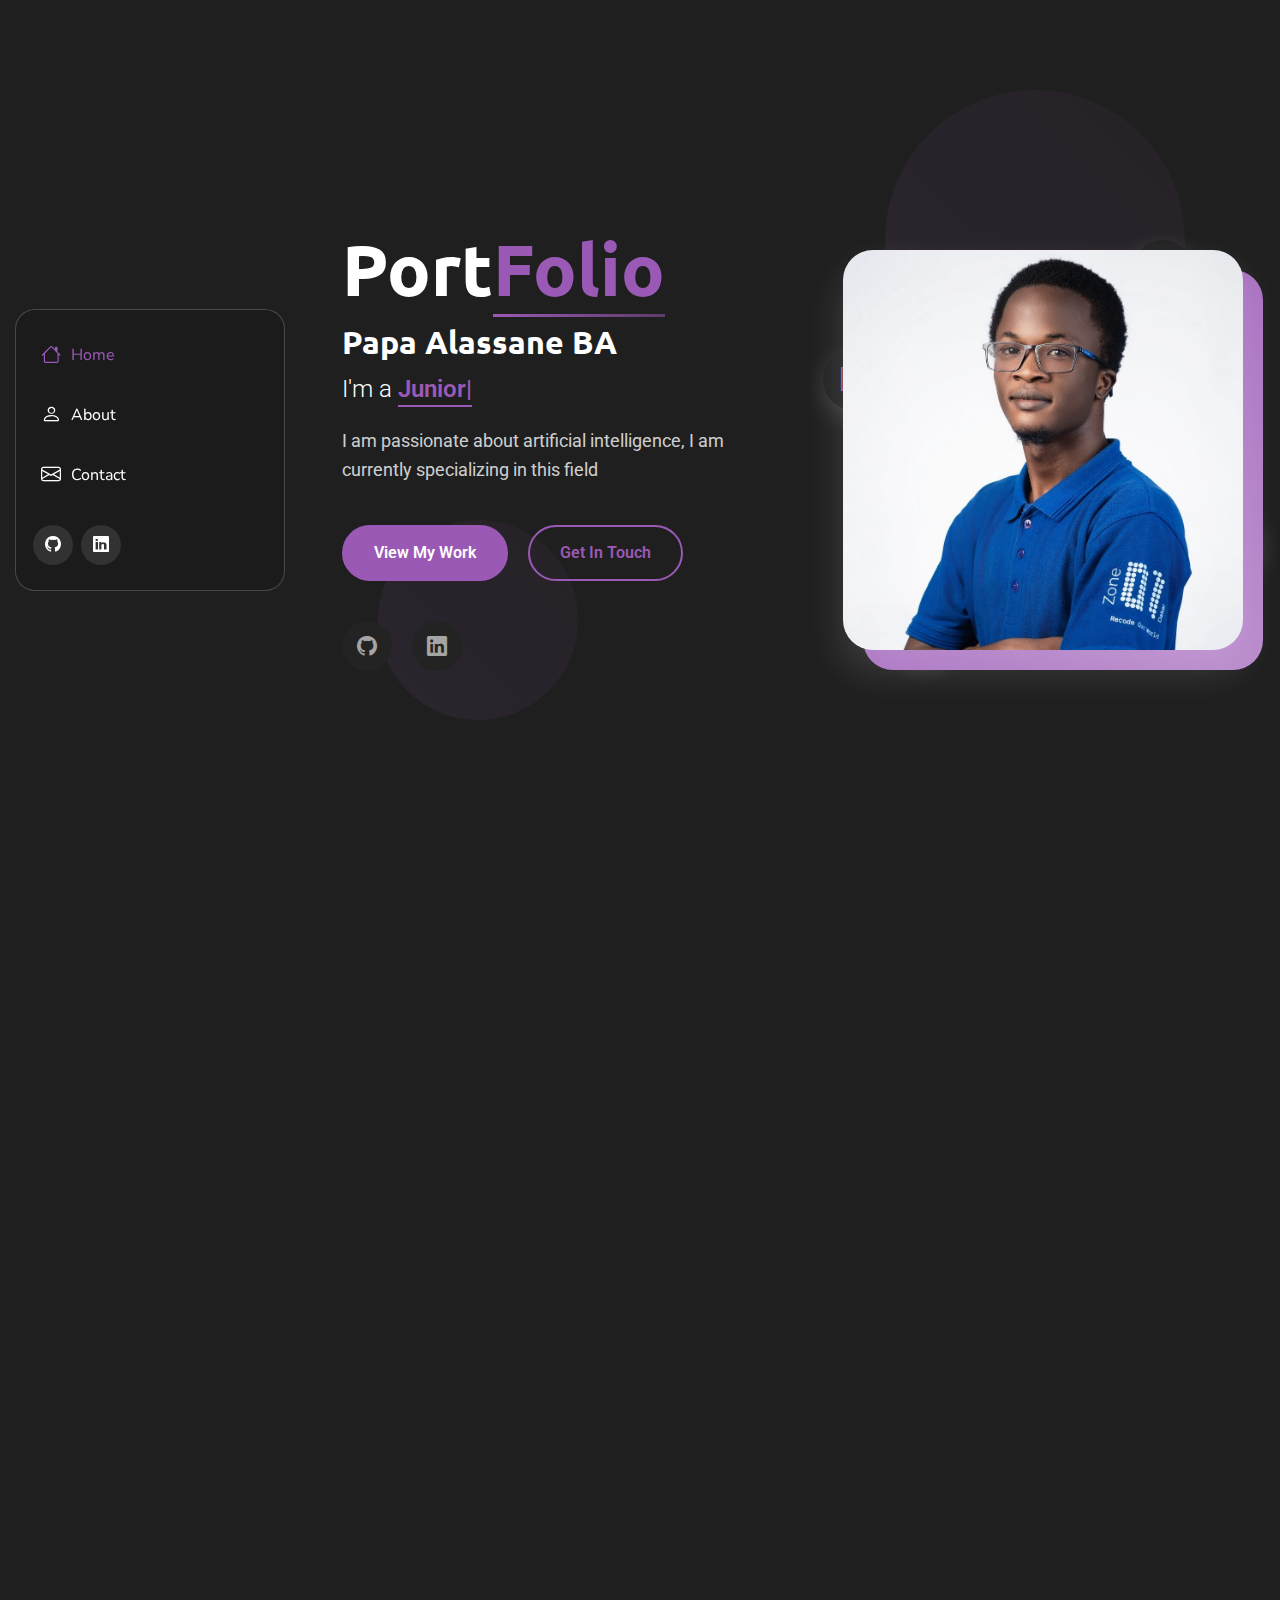
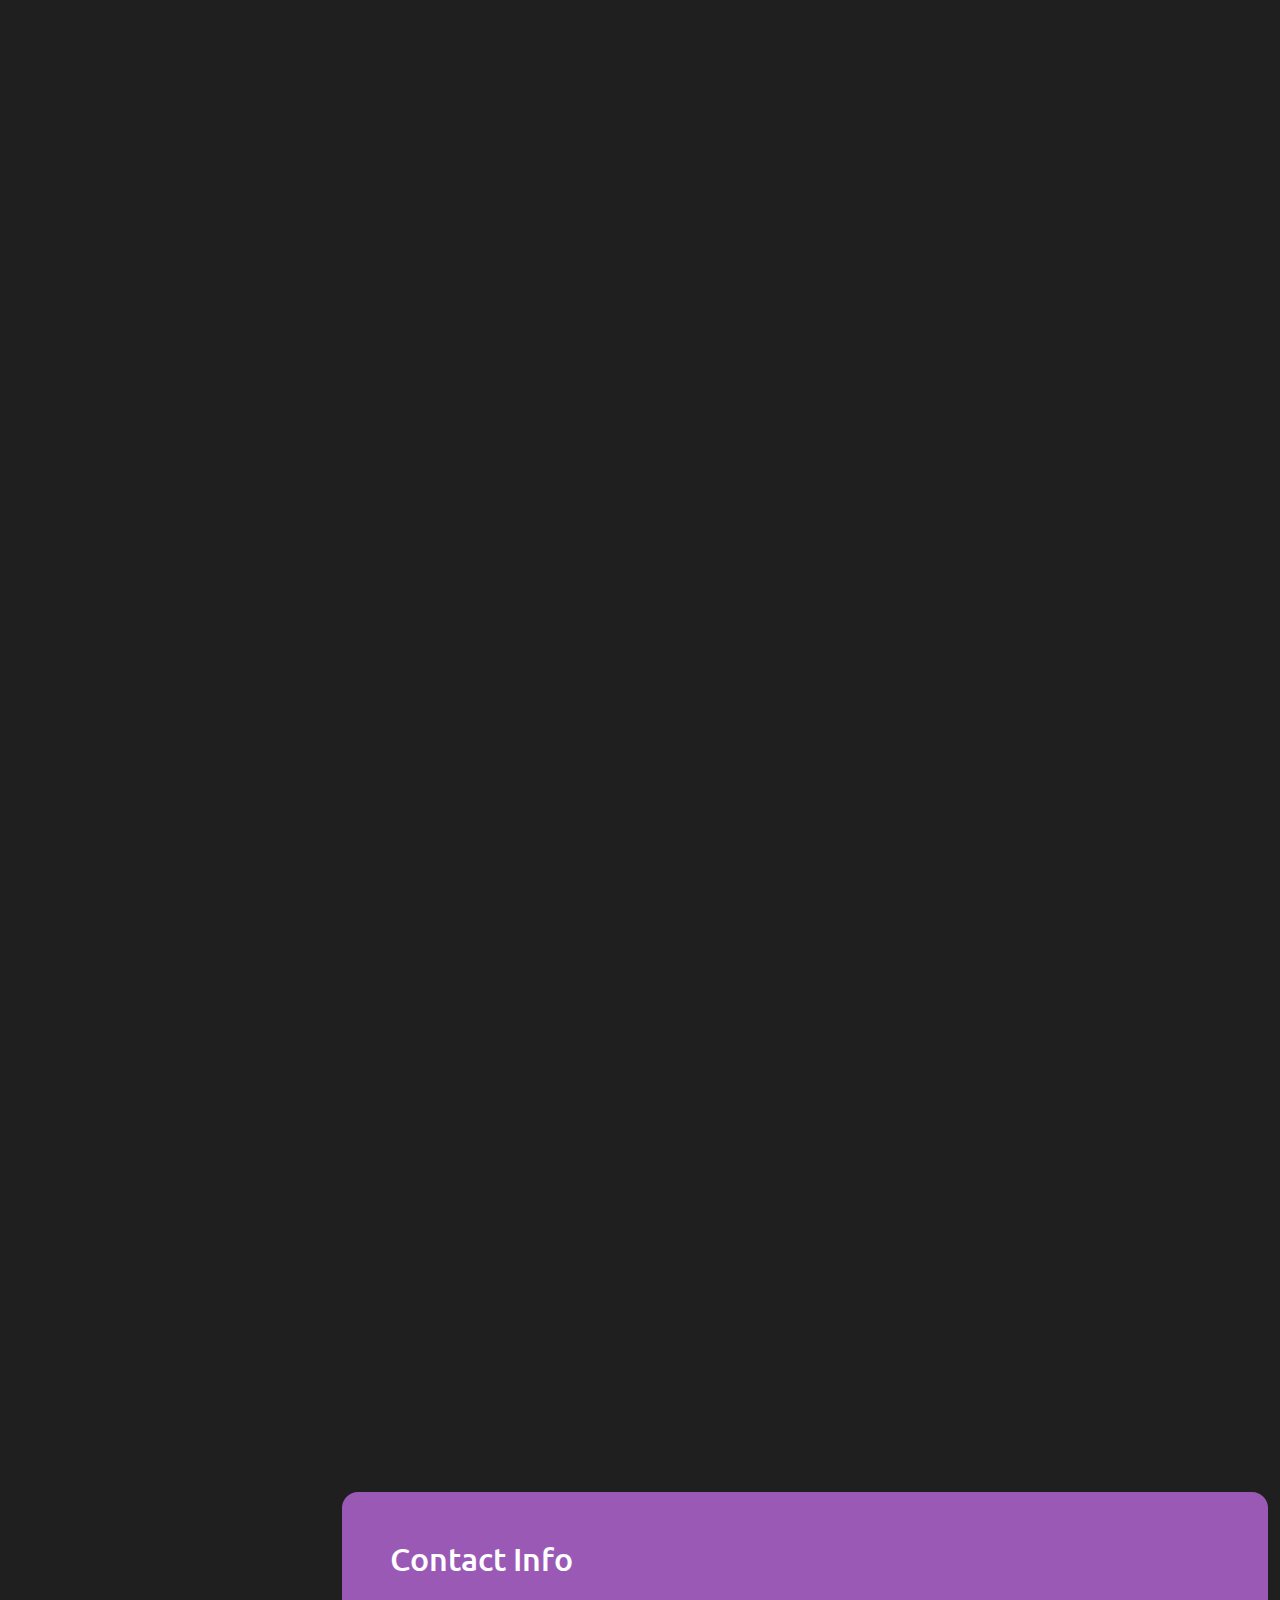
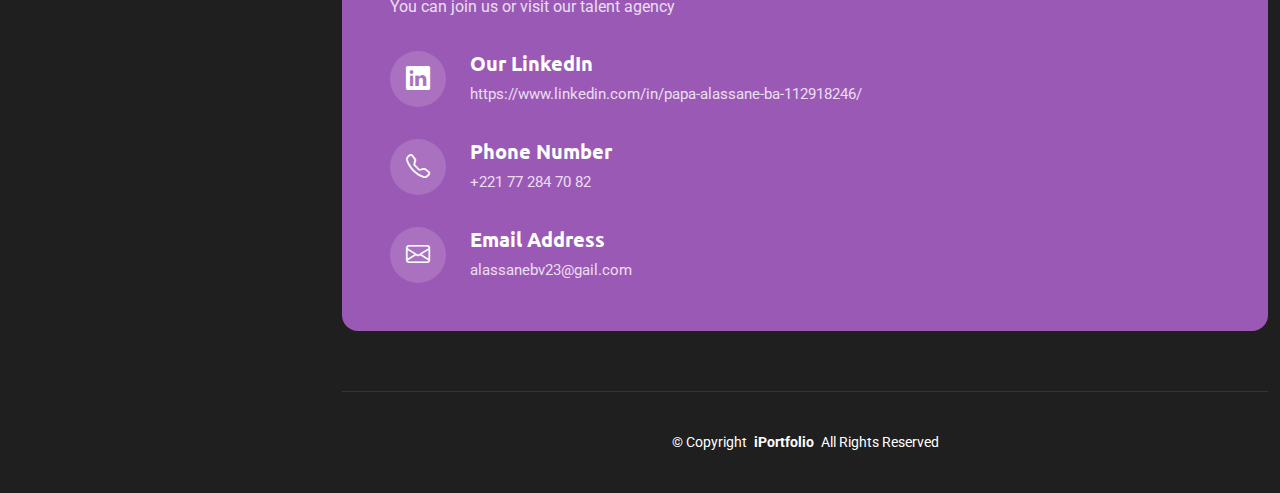
<file: templates/index.html>
<!DOCTYPE html>
<html lang="en">

<head>
  <meta charset="utf-8">
  <meta content="width=device-width, initial-scale=1.0" name="viewport">
  <title>My Portfolio</title>
  <meta name="description" content="">
  <meta name="keywords" content="">

  <!-- Favicons -->
  <link href="../static/img/favicon.png" rel="icon">
  <link href="../static/img/apple-touch-icon.png" rel="apple-touch-icon">

  <!-- Fonts -->
  <link href="https://fonts.googleapis.com" rel="preconnect">
  <link href="https://fonts.gstatic.com" rel="preconnect" crossorigin>
  <link href="https://fonts.googleapis.com/css2?family=Roboto:ital,wght@0,100;0,300;0,400;0,500;0,700;0,900;1,100;1,300;1,400;1,500;1,700;1,900&family=Ubuntu:ital,wght@0,300;0,400;0,500;0,700;1,300;1,400;1,500;1,700&family=Nunito:ital,wght@0,200;0,300;0,400;0,500;0,600;0,700;0,800;0,900;1,200;1,300;1,400;1,500;1,600;1,700;1,800;1,900&display=swap" rel="stylesheet">

  <!-- Vendor CSS Files -->
  <link href="../static/vendor/bootstrap/css/bootstrap.min.css" rel="stylesheet">
  <link href="../static/vendor/bootstrap-icons/bootstrap-icons.css" rel="stylesheet">
  <link href="../static/vendor/aos/aos.css" rel="stylesheet">
  <link href="../static/vendor/glightbox/css/glightbox.min.css" rel="stylesheet">
  <link href="../static/vendor/swiper/swiper-bundle.min.css" rel="stylesheet">

  <!-- Main CSS File -->
  <link href="../static/css/main.css" rel="stylesheet">

</head>

<body class="index-page">

  <header id="header" class="header dark-background d-flex flex-column justify-content-center">
    <i class="header-toggle d-xl-none bi bi-list"></i>

    <div class="header-container d-flex flex-column align-items-start">
      <nav id="navmenu" class="navmenu">
        <ul>
          <li><a href="#hero" class="active"><i class="bi bi-house navicon"></i>Home</a></li>
          <li><a href="#about"><i class="bi bi-person navicon"></i> About</a></li>
          <li><a href="#contact"><i class="bi bi-envelope navicon"></i> Contact</a></li>
        </ul>
      </nav>

      <div class="social-links text-center">
        <a href="https://github.com/Pba23/"><i class="bi bi-github"></i></a>
        <a href="https://www.linkedin.com/in/papa-alassane-ba-112918246/"><i class="bi bi-linkedin"></i></a>
      </div>

    </div>

  </header>

  <main class="main">

    <!-- Hero Section -->
    <section id="hero" class="hero section">

      <div class="background-elements">
        <div class="bg-circle circle-1"></div>
        <div class="bg-circle circle-2"></div>
      </div>

      <div class="hero-content">

        <div class="container">
          <div class="row align-items-center">

            <div class="col-lg-6" data-aos="fade-right" data-aos-delay="100">
              <div class="hero-text">
                <h1>Port<span class="accent-text">Folio</span></h1>
                <h2>Papa Alassane BA</h2>
                <p class="lead">I'm a <span class="typed" data-typed-items="Junior Fullstack Developer, AI student"></span></p>
                <p class="description">I am passionate about artificial intelligence, I am currently specializing in this field</p>

                <div class="hero-actions">
                  <a href="#portfolio" class="btn btn-primary">View My Work</a>
                  <a href="#contact" class="btn btn-outline">Get In Touch</a>
                </div>

                <div class="social-links">
                  <a href="https://github.com/Pba23/"><i class="bi bi-github"></i></a>
                  <a href="https://www.linkedin.com/in/papa-alassane-ba-112918246/"><i class="bi bi-linkedin"></i></a>
                </div>
              </div>
            </div>

            <div class="col-lg-6" data-aos="fade-left" data-aos-delay="200">
              <div class="hero-visual">
                <div class="profile-container">
                  <div class="profile-background"></div>
                  <img src="../static/img/profile/my-profil.jpg" alt="Papa Alassane BA" class="profile-image">
                  <div class="floating-elements">
                    <div class="floating-icon icon-1"><i class="bi bi-palette"></i></div>
                    <div class="floating-icon icon-2"><i class="bi bi-code-slash"></i></div>
                    <div class="floating-icon icon-3"><i class="bi bi-lightbulb"></i></div>
                    <div class="floating-icon icon-4"><i class="bi bi-graph-up"></i></div>
                  </div>
                </div>
              </div>
            </div>

          </div>
        </div>
      </div>

    </section><!-- /Hero Section -->

    <!-- About Section -->
    <section id="about" class="about section">

      <div class="container" data-aos="fade-up" data-aos-delay="100">

        <div class="row">
          <div class="col-lg-5" data-aos="zoom-in" data-aos-delay="200">
            <div class="profile-card">
              <div class="profile-header">
                <div class="profile-image">
                  <img src="../static/img/profile/my-profil-1-removebg-preview.png" alt="Profile Image" class="img-fluid">
                </div>
                <div class="profile-badge">
                  <i class="bi bi-check-circle-fill"></i>
                </div>
              </div>

              <div class="profile-content">
                <h3>Papa Alassane BA</h3>
                <p class="profession">Fullstack Junior Developer &amp; AI Specialist</p>

                <div class="contact-links">
                  <a href="mailto:marcus@example.com" class="contact-item">
                    <i class="bi bi-envelope"></i>
                    alassanebv23@gmail.com
                  </a>
                  <a href="tel:+15551234567" class="contact-item">
                    <i class="bi bi-telephone"></i>
                    +221 (77) 284-70-82
                  </a>
                  <a href="#" class="contact-item">
                    <i class="bi bi-geo-alt"></i>
                    Dakar, Senegal
                  </a>
                </div>
              </div>
            </div>
          </div>

          <div class="col-lg-7" data-aos="fade-left" data-aos-delay="300">
            <div class="about-content">
              <div class="section-header">
                <span class="badge-text">Get to Know Me</span>
                <h2>Passionate About Web Development And Artificial Intelligence</h2>
              </div>

              <div class="description">
                <p>I completed my training at Zone 01 Dakar, a 01 Talent program. The teaching method was based on peer-learning. During my core curriculum, I worked on multiple types of projects, focusing on Golang, Javascript, Rust, and Java. Through these projects, I also learned how to adapt to languages ​​like C and frameworks like Nuxt and Springboot.
                  </p>

                <p>I'm currently completing my AI specialization, during which I also worked on some interesting projects.</p>
              </div>

              <div class="stats-grid">
                <div class="stat-item">
                  <div class="stat-number">60+</div>
                  <div class="stat-label">Projects Completed</div>
                </div>
                <div class="stat-item">
                  <div class="stat-number">2+</div>
                  <div class="stat-label">Years Experience</div>
                </div>
                <div class="stat-item">
                  <div class="stat-number">5+</div>
                  <div class="stat-label">Differents Technologies</div>
                </div>
              </div>

              <div class="details-grid">
                <div class="detail-row">
                  <div class="detail-item">
                    <span class="detail-label">Specialization</span>
                    <span class="detail-value">Fullstack</span>
                  </div>
                  <div class="detail-item">
                    <span class="detail-label">Experience Level</span>
                    <span class="detail-value">Junior Professional</span>
                  </div>
                </div>
                <div class="detail-row">
                  <div class="detail-item">
                    <span class="detail-label">Education</span>
                    <span class="detail-value">Zone 01 Dakar</span>
                  </div>
                  <div class="detail-item">
                    <span class="detail-label">Languages</span>
                    <span class="detail-value">French, English</span>
                  </div>
                </div>
              </div>

              <!-- <div class="cta-section">
                <a href="#" class="btn btn-primary">
                  <i class="bi bi-download"></i>
                  Download Resume
                </a>
                <a href="#" class="btn btn-outline">
                  <i class="bi bi-chat-dots"></i>
                  Let's Talk
                </a>
              </div> -->
            </div>
          </div>
        </div>

      </div>

    </section><!-- /About Section -->

    

    <!-- Skills Section -->
    <section id="skills" class="skills section">

      <!-- Section Title -->
      <div class="container section-title" data-aos="fade-up">
        <h2>Skills</h2>
        <p>My main skills</p>
      </div><!-- End Section Title -->

      <div class="container" data-aos="fade-up" data-aos-delay="100">

        <div class="row">
          <div class="col-lg-6">
            <div class="skills-category" data-aos="fade-up" data-aos-delay="200">
              <h3>Front-end Development</h3>
              <div class="skills-animation">
                <div class="skill-item">
                  <div class="d-flex justify-content-between align-items-center">
                    <h4>HTML/CSS</h4>
                    <span class="skill-percentage">60%</span>
                  </div>
                  <div class="progress">
                    <div class="progress-bar" role="progressbar" aria-valuenow="60" aria-valuemin="0" aria-valuemax="100"></div>
                  </div>
                  <div class="skill-tooltip">Medium level knowledge of semantic HTML5 and modern CSS3 techniques</div>
                </div>

                <div class="skill-item">
                  <div class="d-flex justify-content-between align-items-center">
                    <h4>JavaScript</h4>
                    <span class="skill-percentage">75%</span>
                  </div>
                  <div class="progress">
                    <div class="progress-bar" role="progressbar" aria-valuenow="85" aria-valuemin="0" aria-valuemax="100"></div>
                  </div>
                  <div class="skill-tooltip">Interesting level in javascript, DOM manipulation, and nuxt framework</div>
                </div>
                <div class="skill-item">
                  <div class="d-flex justify-content-between align-items-center">
                    <h4>Springboot</h4>
                    <span class="skill-percentage">40%</span>
                  </div>
                  <div class="progress">
                    <div class="progress-bar" role="progressbar" aria-valuenow="85" aria-valuemin="0" aria-valuemax="100"></div>
                  </div>
                  <div class="skill-tooltip">Medium level in Springboot, Spring security with mongodb as database</div>
                </div>
                

               
              </div>
            </div><!-- End Frontend Skills -->
          </div>

          <div class="col-lg-6">
            <div class="skills-category" data-aos="fade-up" data-aos-delay="300">
              <h3>Back-end Development</h3>
              <div class="skills-animation">
                <div class="skill-item">
                  <div class="d-flex justify-content-between align-items-center">
                    <h4>Node.js</h4>
                    <span class="skill-percentage">75%</span>
                  </div>
                  <div class="progress">
                    <div class="progress-bar" role="progressbar" aria-valuenow="75" aria-valuemin="0" aria-valuemax="100"></div>
                  </div>
                  <div class="skill-tooltip">Server-side JavaScript development with Express and REST APIs</div>
                </div>
                <div class="skill-item">
                  <div class="d-flex justify-content-between align-items-center">
                    <h4>Golang</h4>
                    <span class="skill-percentage">75%</span>
                  </div>
                  <div class="progress">
                    <div class="progress-bar" role="progressbar" aria-valuenow="75" aria-valuemin="0" aria-valuemax="100"></div>
                  </div>
                  <div class="skill-tooltip">Server-side Golang development with only html and css in the front (at my beginnings)</div>
                </div>

                <div class="skill-item">
                  <div class="d-flex justify-content-between align-items-center">
                    <h4>Python</h4>
                    <span class="skill-percentage">70%</span>
                  </div>
                  <div class="progress">
                    <div class="progress-bar" role="progressbar" aria-valuenow="70" aria-valuemin="0" aria-valuemax="100"></div>
                  </div>
                  <div class="skill-tooltip">Python development with machine learning, deep learning and data analysis tools</div>
                </div>

                <div class="skill-item">
                  <div class="d-flex justify-content-between align-items-center">
                    <h4>Rust</h4>
                    <span class="skill-percentage">65%</span>
                  </div>
                  <div class="progress">
                    <div class="progress-bar" role="progressbar" aria-valuenow="65" aria-valuemin="0" aria-valuemax="100"></div>
                  </div>
                  <div class="skill-tooltip">Medium level in Rust, memory management and deep algorithme</div>
                </div>

                <div class="skill-item">
                  <div class="d-flex justify-content-between align-items-center">
                    <h4>Java</h4>
                    <span class="skill-percentage">75%</span>
                  </div>
                  <div class="progress">
                    <div class="progress-bar" role="progressbar" aria-valuenow="80" aria-valuemin="0" aria-valuemax="100"></div>
                  </div>
                  <div class="skill-tooltip">Experience with Java and Springboot</div>
                </div>

                <div class="skill-item">
                  <div class="d-flex justify-content-between align-items-center">
                    <h4>SQLite</h4>
                    <span class="skill-percentage">65%</span>
                  </div>
                  <div class="progress">
                    <div class="progress-bar" role="progressbar" aria-valuenow="65" aria-valuemin="0" aria-valuemax="100"></div>
                  </div>
                  <div class="skill-tooltip">Database design, optimization, and complex queries</div>
                </div>
              </div>
            </div><!-- End Backend Skills -->
          </div>
        </div>

      </div>

    </section><!-- /Skills Section -->


    <!-- Contact Section -->
    <section id="contact" class="contact section">

      <!-- Section Title -->
      <div class="container section-title" data-aos="fade-up">
        <h2>Contact</h2>
        <p>We are open for collaborating</p>
      </div><!-- End Section Title -->

      <div class="container">

        <div class="row g-4 g-lg-5">
          <div class="col-lg-15">
            <div class="info-box">
              <h3>Contact Info</h3>
              <p>You can join us or visit our talent agency</p>

              <div class="info-item">
                <div class="icon-box">
                  <a href="https://www.linkedin.com/in/papa-alassane-ba-112918246/"><i class="bi bi-linkedin"></i></a>
                  
                </div>
                <div class="content">
                  <h4>Our LinkedIn</h4>
                  
                  <a href="https://www.linkedin.com/in/papa-alassane-ba-112918246/"><p>https://www.linkedin.com/in/papa-alassane-ba-112918246/</p></a>
                </div>
              </div>

              <div class="info-item">
                <div class="icon-box">
                  <i class="bi bi-telephone"></i>
                </div>
                <div class="content">
                  <h4>Phone Number</h4>
                  <p>+221 77 284 70 82</p>
                </div>
              </div>

              <div class="info-item">
                <div class="icon-box">
                  <i class="bi bi-envelope"></i>
                </div>
                <div class="content">
                  <h4>Email Address</h4>
                  <p>alassanebv23@gail.com</p>
                </div>
              </div>
            </div>
          </div>

        </div>

      </div>

    </section><!-- /Contact Section -->

  </main>

  <footer id="footer" class="footer position-relative">

    <div class="container">
      <div class="copyright text-center ">
        <p>© <span>Copyright</span> <strong class="px-1 sitename">iPortfolio</strong> <span>All Rights Reserved</span></p>
      </div>

    </div>

  </footer>

  <!-- Scroll Top -->
  <a href="#" id="scroll-top" class="scroll-top d-flex align-items-center justify-content-center"><i class="bi bi-arrow-up-short"></i></a>

  <!-- Preloader -->
  <div id="preloader"></div>

  <!-- Vendor JS Files -->
  <script src="../static/vendor/bootstrap/js/bootstrap.bundle.min.js"></script>
  <script src="../static/vendor/php-email-form/validate.js"></script>
  <script src="../static/vendor/aos/aos.js"></script>
  <script src="../static/vendor/typed.js/typed.umd.js"></script>
  <script src="../static/vendor/purecounter/purecounter_vanilla.js"></script>
  <script src="../static/vendor/waypoints/noframework.waypoints.js"></script>
  <script src="../static/vendor/isotope-layout/isotope.pkgd.min.js"></script>
  <script src="../static/vendor/imagesloaded/imagesloaded.pkgd.min.js"></script>
  <script src="../static/vendor/glightbox/js/glightbox.min.js"></script>
  <script src="../static/vendor/swiper/swiper-bundle.min.js"></script>

  <!-- Main JS File -->
  <script src="../static/js/main.js"></script>

</body>

</html>
</file>
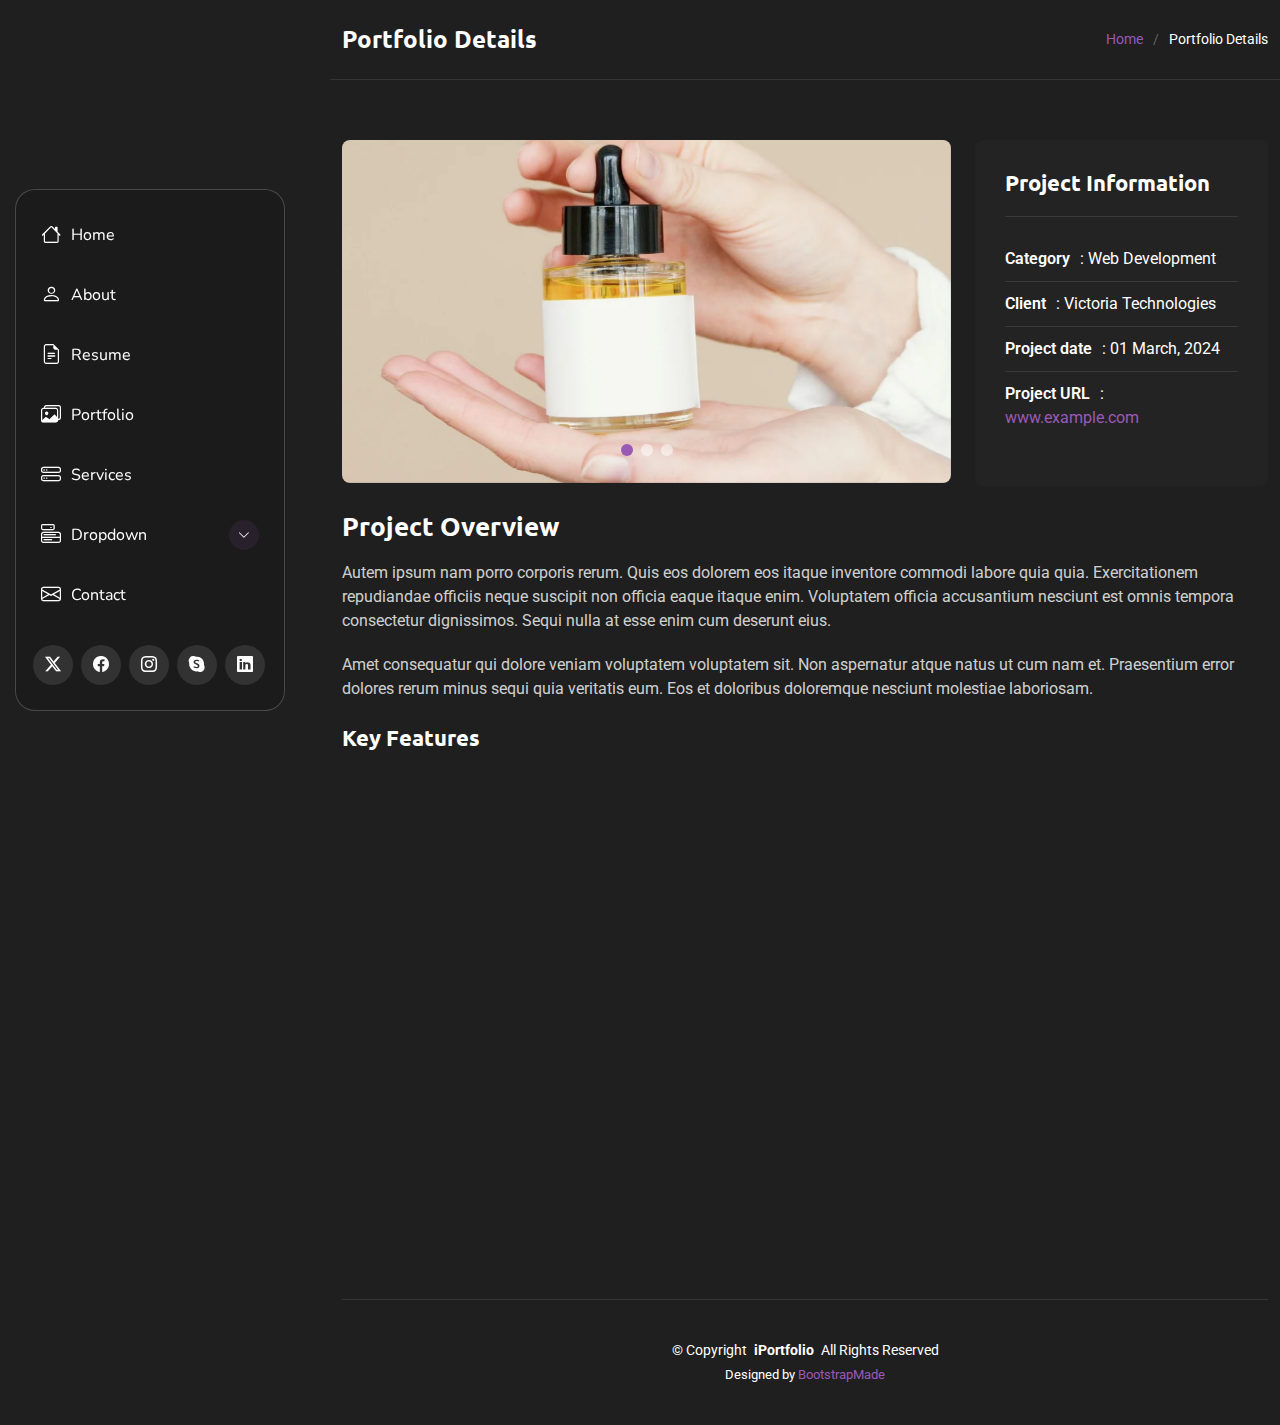
<file: templates/portfolio-details.html>
<!DOCTYPE html>
<html lang="en">

<head>
  <meta charset="utf-8">
  <meta content="width=device-width, initial-scale=1.0" name="viewport">
  <title>Portfolio Details - SnapFolio Bootstrap Template</title>
  <meta name="description" content="">
  <meta name="keywords" content="">

  <!-- Favicons -->
  <link href="../static/img/favicon.png" rel="icon">
  <link href="../static/img/apple-touch-icon.png" rel="apple-touch-icon">

  <!-- Fonts -->
  <link href="https://fonts.googleapis.com" rel="preconnect">
  <link href="https://fonts.gstatic.com" rel="preconnect" crossorigin>
  <link href="https://fonts.googleapis.com/css2?family=Roboto:ital,wght@0,100;0,300;0,400;0,500;0,700;0,900;1,100;1,300;1,400;1,500;1,700;1,900&family=Ubuntu:ital,wght@0,300;0,400;0,500;0,700;1,300;1,400;1,500;1,700&family=Nunito:ital,wght@0,200;0,300;0,400;0,500;0,600;0,700;0,800;0,900;1,200;1,300;1,400;1,500;1,600;1,700;1,800;1,900&display=swap" rel="stylesheet">

  <!-- Vendor CSS Files -->
  <link href="../static/vendor/bootstrap/css/bootstrap.min.css" rel="stylesheet">
  <link href="../static/vendor/bootstrap-icons/bootstrap-icons.css" rel="stylesheet">
  <link href="../static/vendor/aos/aos.css" rel="stylesheet">
  <link href="../static/vendor/glightbox/css/glightbox.min.css" rel="stylesheet">
  <link href="../static/vendor/swiper/swiper-bundle.min.css" rel="stylesheet">

  <!-- Main CSS File -->
  <link href="../static/css/main.css" rel="stylesheet">

  <!-- =======================================================
  * Template Name: SnapFolio
  * Template URL: https://bootstrapmade.com/snapfolio-bootstrap-portfolio-template/
  * Updated: Jun 13 2025 with Bootstrap v5.3.6
  * Author: BootstrapMade.com
  * License: https://bootstrapmade.com/license/
  ======================================================== -->
</head>

<body class="portfolio-details-page">

  <header id="header" class="header dark-background d-flex flex-column justify-content-center">
    <i class="header-toggle d-xl-none bi bi-list"></i>

    <div class="header-container d-flex flex-column align-items-start">
      <nav id="navmenu" class="navmenu">
        <ul>
          <li><a href="#hero"><i class="bi bi-house navicon"></i>Home</a></li>
          <li><a href="#about"><i class="bi bi-person navicon"></i> About</a></li>
          <li><a href="#resume"><i class="bi bi-file-earmark-text navicon"></i> Resume</a></li>
          <li><a href="#portfolio"><i class="bi bi-images navicon"></i> Portfolio</a></li>
          <li><a href="#services"><i class="bi bi-hdd-stack navicon"></i> Services</a></li>
          <li class="dropdown"><a href="#"><i class="bi bi-menu-button navicon"></i> <span>Dropdown</span> <i class="bi bi-chevron-down toggle-dropdown"></i></a>
            <ul>
              <li><a href="#">Dropdown 1</a></li>
              <li class="dropdown"><a href="#"><span>Deep Dropdown</span> <i class="bi bi-chevron-down toggle-dropdown"></i></a>
                <ul>
                  <li><a href="#">Deep Dropdown 1</a></li>
                  <li><a href="#">Deep Dropdown 2</a></li>
                  <li><a href="#">Deep Dropdown 3</a></li>
                  <li><a href="#">Deep Dropdown 4</a></li>
                  <li><a href="#">Deep Dropdown 5</a></li>
                </ul>
              </li>
              <li><a href="#">Dropdown 2</a></li>
              <li><a href="#">Dropdown 3</a></li>
              <li><a href="#">Dropdown 4</a></li>
            </ul>
          </li>
          <li><a href="#contact"><i class="bi bi-envelope navicon"></i> Contact</a></li>
        </ul>
      </nav>

      <div class="social-links text-center">
        <a href="#" class="twitter"><i class="bi bi-twitter-x"></i></a>
        <a href="#" class="facebook"><i class="bi bi-facebook"></i></a>
        <a href="#" class="instagram"><i class="bi bi-instagram"></i></a>
        <a href="#" class="google-plus"><i class="bi bi-skype"></i></a>
        <a href="#" class="linkedin"><i class="bi bi-linkedin"></i></a>
      </div>

    </div>

  </header>

  <main class="main">

    <!-- Page Title -->
    <div class="page-title dark-background">
      <div class="container d-lg-flex justify-content-between align-items-center">
        <h1 class="mb-2 mb-lg-0">Portfolio Details</h1>
        <nav class="breadcrumbs">
          <ol>
            <li><a href="index.html">Home</a></li>
            <li class="current">Portfolio Details</li>
          </ol>
        </nav>
      </div>
    </div><!-- End Page Title -->

    <!-- Portfolio Details Section -->
    <section id="portfolio-details" class="portfolio-details section">

      <div class="container" data-aos="fade-up" data-aos-delay="100">

        <div class="row gy-4">

          <div class="col-lg-8">
            <div class="portfolio-details-slider swiper init-swiper">

              <script type="application/json" class="swiper-config">
                {
                  "loop": true,
                  "speed": 600,
                  "autoplay": {
                    "delay": 5000
                  },
                  "slidesPerView": "auto",
                  "pagination": {
                    "el": ".swiper-pagination",
                    "type": "bullets",
                    "clickable": true
                  }
                }
              </script>

              <div class="swiper-wrapper align-items-center">

                <div class="swiper-slide">
                  <img src="../static/img/portfolio/portfolio-1.webp" alt="Portfolio Image" class="img-fluid" loading="lazy">
                </div>

                <div class="swiper-slide">
                  <img src="../static/img/portfolio/portfolio-10.webp" alt="Portfolio Image" class="img-fluid" loading="lazy">
                </div>

                <div class="swiper-slide">
                  <img src="../static/img/portfolio/portfolio-7.webp" alt="Portfolio Image" class="img-fluid" loading="lazy">
                </div>

              </div>
              <div class="swiper-pagination"></div>
            </div>
          </div>

          <div class="col-lg-4">
            <div class="portfolio-info" data-aos="fade-left" data-aos-delay="200">
              <h3>Project Information</h3>
              <ul>
                <li><strong>Category</strong>: Web Development</li>
                <li><strong>Client</strong>: Victoria Technologies</li>
                <li><strong>Project date</strong>: 01 March, 2024</li>
                <li><strong>Project URL</strong>: <a href="#" target="_blank">www.example.com</a></li>
              </ul>
            </div>
          </div>

          <div class="col-lg-12">
            <div class="portfolio-description" data-aos="fade-up" data-aos-delay="300">
              <h2>Project Overview</h2>
              <p>
                Autem ipsum nam porro corporis rerum. Quis eos dolorem eos itaque inventore commodi labore quia quia. Exercitationem repudiandae officiis neque suscipit non officia eaque itaque enim. Voluptatem officia accusantium nesciunt est omnis tempora consectetur dignissimos. Sequi nulla at esse enim cum deserunt eius.
              </p>
              <p>
                Amet consequatur qui dolore veniam voluptatem voluptatem sit. Non aspernatur atque natus ut cum nam et. Praesentium error dolores rerum minus sequi quia veritatis eum. Eos et doloribus doloremque nesciunt molestiae laboriosam.
              </p>

              <div class="features mt-4">
                <h3>Key Features</h3>
                <div class="row gy-3">
                  <div class="col-md-6">
                    <div class="feature-item" data-aos="fade-up" data-aos-delay="400">
                      <i class="bi bi-check-circle-fill"></i>
                      <h4>Responsive Design</h4>
                      <p>Voluptatum deleniti atque corrupti quos dolores et quas molestias excepturi sint occaecati cupiditate non provident</p>
                    </div>
                  </div>

                  <div class="col-md-6">
                    <div class="feature-item" data-aos="fade-up" data-aos-delay="500">
                      <i class="bi bi-shield-check"></i>
                      <h4>Advanced Security</h4>
                      <p>Minim veniam, quis nostrud exercitation ullamco laboris nisi ut aliquip ex ea commodo consequat tarad limino ata</p>
                    </div>
                  </div>

                  <div class="col-md-6">
                    <div class="feature-item" data-aos="fade-up" data-aos-delay="600">
                      <i class="bi bi-graph-up"></i>
                      <h4>Performance Optimization</h4>
                      <p>Duis aute irure dolor in reprehenderit in voluptate velit esse cillum dolore eu fugiat nulla pariatur</p>
                    </div>
                  </div>

                  <div class="col-md-6">
                    <div class="feature-item" data-aos="fade-up" data-aos-delay="700">
                      <i class="bi bi-gear"></i>
                      <h4>Easy Integration</h4>
                      <p>Excepteur sint occaecat cupidatat non proident, sunt in culpa qui officia deserunt mollit anim id est laborum</p>
                    </div>
                  </div>
                </div>
              </div>
            </div>
          </div>

        </div>

      </div>

    </section><!-- /Portfolio Details Section -->

  </main>

  <footer id="footer" class="footer position-relative">

    <div class="container">
      <div class="copyright text-center ">
        <p>© <span>Copyright</span> <strong class="px-1 sitename">iPortfolio</strong> <span>All Rights Reserved</span></p>
      </div>
      <div class="credits">
        <!-- All the links in the footer should remain intact. -->
        <!-- You can delete the links only if you've purchased the pro version. -->
        <!-- Licensing information: https://bootstrapmade.com/license/ -->
        <!-- Purchase the pro version with working PHP/AJAX contact form: [buy-url] -->
        Designed by <a href="https://bootstrapmade.com/">BootstrapMade</a>
      </div>
    </div>

  </footer>

  <!-- Scroll Top -->
  <a href="#" id="scroll-top" class="scroll-top d-flex align-items-center justify-content-center"><i class="bi bi-arrow-up-short"></i></a>

  <!-- Preloader -->
  <div id="preloader"></div>

  <!-- Vendor JS Files -->
  <script src="../static/vendor/bootstrap/js/bootstrap.bundle.min.js"></script>
  <script src="../static/vendor/php-email-form/validate.js"></script>
  <script src="../static/vendor/aos/aos.js"></script>
  <script src="../static/vendor/typed.js/typed.umd.js"></script>
  <script src="../static/vendor/purecounter/purecounter_vanilla.js"></script>
  <script src="../static/vendor/waypoints/noframework.waypoints.js"></script>
  <script src="../static/vendor/isotope-layout/isotope.pkgd.min.js"></script>
  <script src="../static/vendor/imagesloaded/imagesloaded.pkgd.min.js"></script>
  <script src="../static/vendor/glightbox/js/glightbox.min.js"></script>
  <script src="../static/vendor/swiper/swiper-bundle.min.js"></script>

  <!-- Main JS File -->
  <script src="../static/js/main.js"></script>

</body>

</html>
</file>
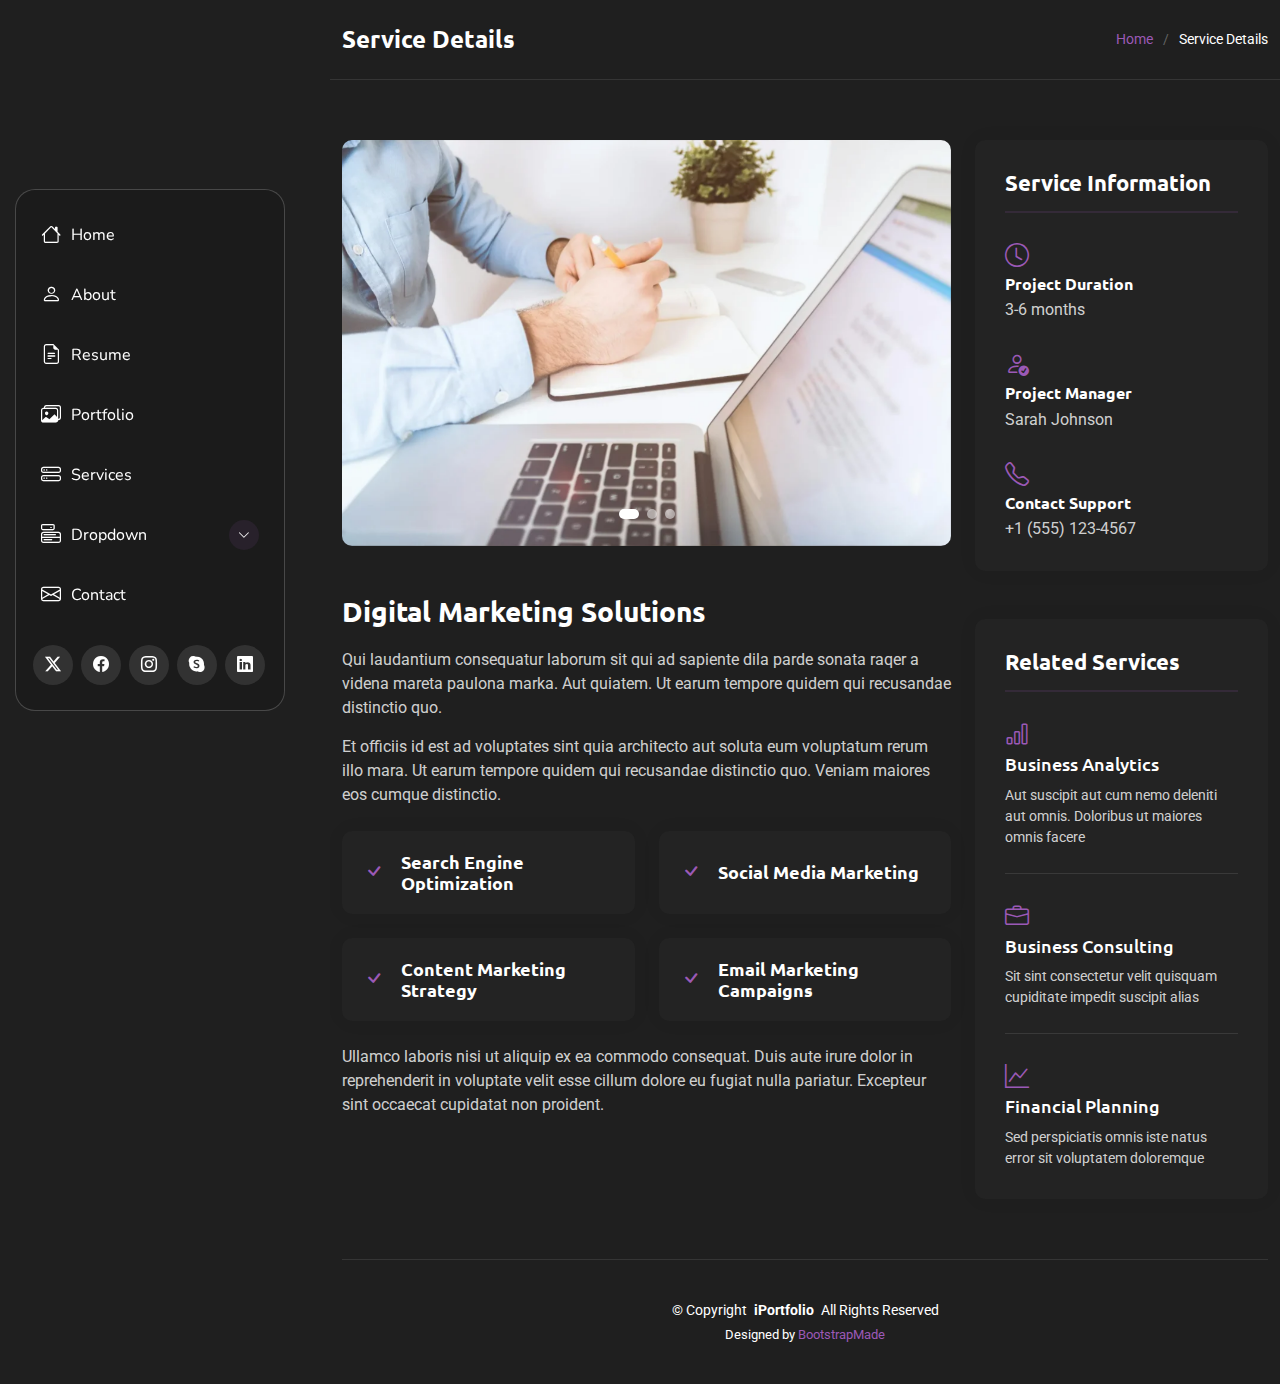
<file: templates/service-details.html>
<!DOCTYPE html>
<html lang="en">

<head>
  <meta charset="utf-8">
  <meta content="width=device-width, initial-scale=1.0" name="viewport">
  <title>Service Details - SnapFolio Bootstrap Template</title>
  <meta name="description" content="">
  <meta name="keywords" content="">

  <!-- Favicons -->
  <link href="../static/img/favicon.png" rel="icon">
  <link href="../static/img/apple-touch-icon.png" rel="apple-touch-icon">

  <!-- Fonts -->
  <link href="https://fonts.googleapis.com" rel="preconnect">
  <link href="https://fonts.gstatic.com" rel="preconnect" crossorigin>
  <link href="https://fonts.googleapis.com/css2?family=Roboto:ital,wght@0,100;0,300;0,400;0,500;0,700;0,900;1,100;1,300;1,400;1,500;1,700;1,900&family=Ubuntu:ital,wght@0,300;0,400;0,500;0,700;1,300;1,400;1,500;1,700&family=Nunito:ital,wght@0,200;0,300;0,400;0,500;0,600;0,700;0,800;0,900;1,200;1,300;1,400;1,500;1,600;1,700;1,800;1,900&display=swap" rel="stylesheet">

  <!-- Vendor CSS Files -->
  <link href="../static/vendor/bootstrap/css/bootstrap.min.css" rel="stylesheet">
  <link href="../static/vendor/bootstrap-icons/bootstrap-icons.css" rel="stylesheet">
  <link href="../static/vendor/aos/aos.css" rel="stylesheet">
  <link href="../static/vendor/glightbox/css/glightbox.min.css" rel="stylesheet">
  <link href="../static/vendor/swiper/swiper-bundle.min.css" rel="stylesheet">

  <!-- Main CSS File -->
  <link href="../static/css/main.css" rel="stylesheet">

  <!-- =======================================================
  * Template Name: SnapFolio
  * Template URL: https://bootstrapmade.com/snapfolio-bootstrap-portfolio-template/
  * Updated: Jun 13 2025 with Bootstrap v5.3.6
  * Author: BootstrapMade.com
  * License: https://bootstrapmade.com/license/
  ======================================================== -->
</head>

<body class="service-details-page">

  <header id="header" class="header dark-background d-flex flex-column justify-content-center">
    <i class="header-toggle d-xl-none bi bi-list"></i>

    <div class="header-container d-flex flex-column align-items-start">
      <nav id="navmenu" class="navmenu">
        <ul>
          <li><a href="#hero"><i class="bi bi-house navicon"></i>Home</a></li>
          <li><a href="#about"><i class="bi bi-person navicon"></i> About</a></li>
          <li><a href="#resume"><i class="bi bi-file-earmark-text navicon"></i> Resume</a></li>
          <li><a href="#portfolio"><i class="bi bi-images navicon"></i> Portfolio</a></li>
          <li><a href="#services"><i class="bi bi-hdd-stack navicon"></i> Services</a></li>
          <li class="dropdown"><a href="#"><i class="bi bi-menu-button navicon"></i> <span>Dropdown</span> <i class="bi bi-chevron-down toggle-dropdown"></i></a>
            <ul>
              <li><a href="#">Dropdown 1</a></li>
              <li class="dropdown"><a href="#"><span>Deep Dropdown</span> <i class="bi bi-chevron-down toggle-dropdown"></i></a>
                <ul>
                  <li><a href="#">Deep Dropdown 1</a></li>
                  <li><a href="#">Deep Dropdown 2</a></li>
                  <li><a href="#">Deep Dropdown 3</a></li>
                  <li><a href="#">Deep Dropdown 4</a></li>
                  <li><a href="#">Deep Dropdown 5</a></li>
                </ul>
              </li>
              <li><a href="#">Dropdown 2</a></li>
              <li><a href="#">Dropdown 3</a></li>
              <li><a href="#">Dropdown 4</a></li>
            </ul>
          </li>
          <li><a href="#contact"><i class="bi bi-envelope navicon"></i> Contact</a></li>
        </ul>
      </nav>

      <div class="social-links text-center">
        <a href="#" class="twitter"><i class="bi bi-twitter-x"></i></a>
        <a href="#" class="facebook"><i class="bi bi-facebook"></i></a>
        <a href="#" class="instagram"><i class="bi bi-instagram"></i></a>
        <a href="#" class="google-plus"><i class="bi bi-skype"></i></a>
        <a href="#" class="linkedin"><i class="bi bi-linkedin"></i></a>
      </div>

    </div>

  </header>

  <main class="main">

    <!-- Page Title -->
    <div class="page-title dark-background">
      <div class="container d-lg-flex justify-content-between align-items-center">
        <h1 class="mb-2 mb-lg-0">Service Details</h1>
        <nav class="breadcrumbs">
          <ol>
            <li><a href="index.html">Home</a></li>
            <li class="current">Service Details</li>
          </ol>
        </nav>
      </div>
    </div><!-- End Page Title -->

    <!-- Service Details Section -->
    <section id="service-details" class="service-details section">

      <div class="container" data-aos="fade-up" data-aos-delay="100">

        <div class="row gy-4">

          <div class="col-lg-8">
            <div class="service-details-slider swiper init-swiper">
              <script type="application/json" class="swiper-config">
                {
                  "loop": true,
                  "speed": 600,
                  "autoplay": {
                    "delay": 5000
                  },
                  "slidesPerView": 1,
                  "pagination": {
                    "el": ".swiper-pagination",
                    "type": "bullets",
                    "clickable": true
                  }
                }
              </script>
              <div class="swiper-wrapper align-items-center">
                <div class="swiper-slide">
                  <img src="../static/img/services/services-1.webp" alt="" class="img-fluid" loading="lazy">
                </div>
                <div class="swiper-slide">
                  <img src="../static/img/services/services-2.webp" alt="" class="img-fluid" loading="lazy">
                </div>
                <div class="swiper-slide">
                  <img src="../static/img/services/services-3.webp" alt="" class="img-fluid" loading="lazy">
                </div>
              </div>
              <div class="swiper-pagination"></div>
            </div>

            <div class="content mt-5">
              <h3>Digital Marketing Solutions</h3>
              <p>
                Qui laudantium consequatur laborum sit qui ad sapiente dila parde sonata raqer a videna mareta paulona marka. Aut quiatem. Ut earum tempore quidem qui recusandae distinctio quo.
              </p>
              <p>
                Et officiis id est ad voluptates sint quia architecto aut soluta eum voluptatum rerum illo mara. Ut earum tempore quidem qui recusandae distinctio quo. Veniam maiores eos cumque distinctio.
              </p>

              <div class="features mt-4">
                <div class="row gy-4">
                  <div class="col-md-6" data-aos="fade-up" data-aos-delay="100">
                    <div class="feature-box d-flex align-items-center">
                      <i class="bi bi-check"></i>
                      <h4>Search Engine Optimization</h4>
                    </div>
                  </div>
                  <div class="col-md-6" data-aos="fade-up" data-aos-delay="200">
                    <div class="feature-box d-flex align-items-center">
                      <i class="bi bi-check"></i>
                      <h4>Social Media Marketing</h4>
                    </div>
                  </div>
                  <div class="col-md-6" data-aos="fade-up" data-aos-delay="300">
                    <div class="feature-box d-flex align-items-center">
                      <i class="bi bi-check"></i>
                      <h4>Content Marketing Strategy</h4>
                    </div>
                  </div>
                  <div class="col-md-6" data-aos="fade-up" data-aos-delay="400">
                    <div class="feature-box d-flex align-items-center">
                      <i class="bi bi-check"></i>
                      <h4>Email Marketing Campaigns</h4>
                    </div>
                  </div>
                </div>
              </div>

              <p class="mt-4">
                Ullamco laboris nisi ut aliquip ex ea commodo consequat. Duis aute irure dolor in reprehenderit in voluptate velit esse cillum dolore eu fugiat nulla pariatur. Excepteur sint occaecat cupidatat non proident.
              </p>
            </div>
          </div>

          <div class="col-lg-4">
            <div class="service-info">
              <h4>Service Information</h4>
              <div class="info-item">
                <i class="bi bi-clock"></i>
                <h5>Project Duration</h5>
                <p>3-6 months</p>
              </div>
              <div class="info-item">
                <i class="bi bi-person-check"></i>
                <h5>Project Manager</h5>
                <p>Sarah Johnson</p>
              </div>
              <div class="info-item">
                <i class="bi bi-telephone"></i>
                <h5>Contact Support</h5>
                <p>+1 (555) 123-4567</p>
              </div>
            </div>

            <div class="related-services mt-5">
              <h4>Related Services</h4>
              <div class="service-item">
                <i class="bi bi-bar-chart"></i>
                <h5><a href="#">Business Analytics</a></h5>
                <p>Aut suscipit aut cum nemo deleniti aut omnis. Doloribus ut maiores omnis facere</p>
              </div>
              <div class="service-item">
                <i class="bi bi-briefcase"></i>
                <h5><a href="#">Business Consulting</a></h5>
                <p>Sit sint consectetur velit quisquam cupiditate impedit suscipit alias</p>
              </div>
              <div class="service-item">
                <i class="bi bi-graph-up"></i>
                <h5><a href="#">Financial Planning</a></h5>
                <p>Sed perspiciatis omnis iste natus error sit voluptatem doloremque</p>
              </div>
            </div>
          </div>

        </div>

      </div>

    </section><!-- /Service Details Section -->

  </main>

  <footer id="footer" class="footer position-relative">

    <div class="container">
      <div class="copyright text-center ">
        <p>© <span>Copyright</span> <strong class="px-1 sitename">iPortfolio</strong> <span>All Rights Reserved</span></p>
      </div>
      <div class="credits">
        <!-- All the links in the footer should remain intact. -->
        <!-- You can delete the links only if you've purchased the pro version. -->
        <!-- Licensing information: https://bootstrapmade.com/license/ -->
        <!-- Purchase the pro version with working PHP/AJAX contact form: [buy-url] -->
        Designed by <a href="https://bootstrapmade.com/">BootstrapMade</a>
      </div>
    </div>

  </footer>

  <!-- Scroll Top -->
  <a href="#" id="scroll-top" class="scroll-top d-flex align-items-center justify-content-center"><i class="bi bi-arrow-up-short"></i></a>

  <!-- Preloader -->
  <div id="preloader"></div>

  <!-- Vendor JS Files -->
  <script src="../static/vendor/bootstrap/js/bootstrap.bundle.min.js"></script>
  <script src="../static/vendor/php-email-form/validate.js"></script>
  <script src="../static/vendor/aos/aos.js"></script>
  <script src="../static/vendor/typed.js/typed.umd.js"></script>
  <script src="../static/vendor/purecounter/purecounter_vanilla.js"></script>
  <script src="../static/vendor/waypoints/noframework.waypoints.js"></script>
  <script src="../static/vendor/isotope-layout/isotope.pkgd.min.js"></script>
  <script src="../static/vendor/imagesloaded/imagesloaded.pkgd.min.js"></script>
  <script src="../static/vendor/glightbox/js/glightbox.min.js"></script>
  <script src="../static/vendor/swiper/swiper-bundle.min.js"></script>

  <!-- Main JS File -->
  <script src="../static/js/main.js"></script>

</body>

</html>
</file>
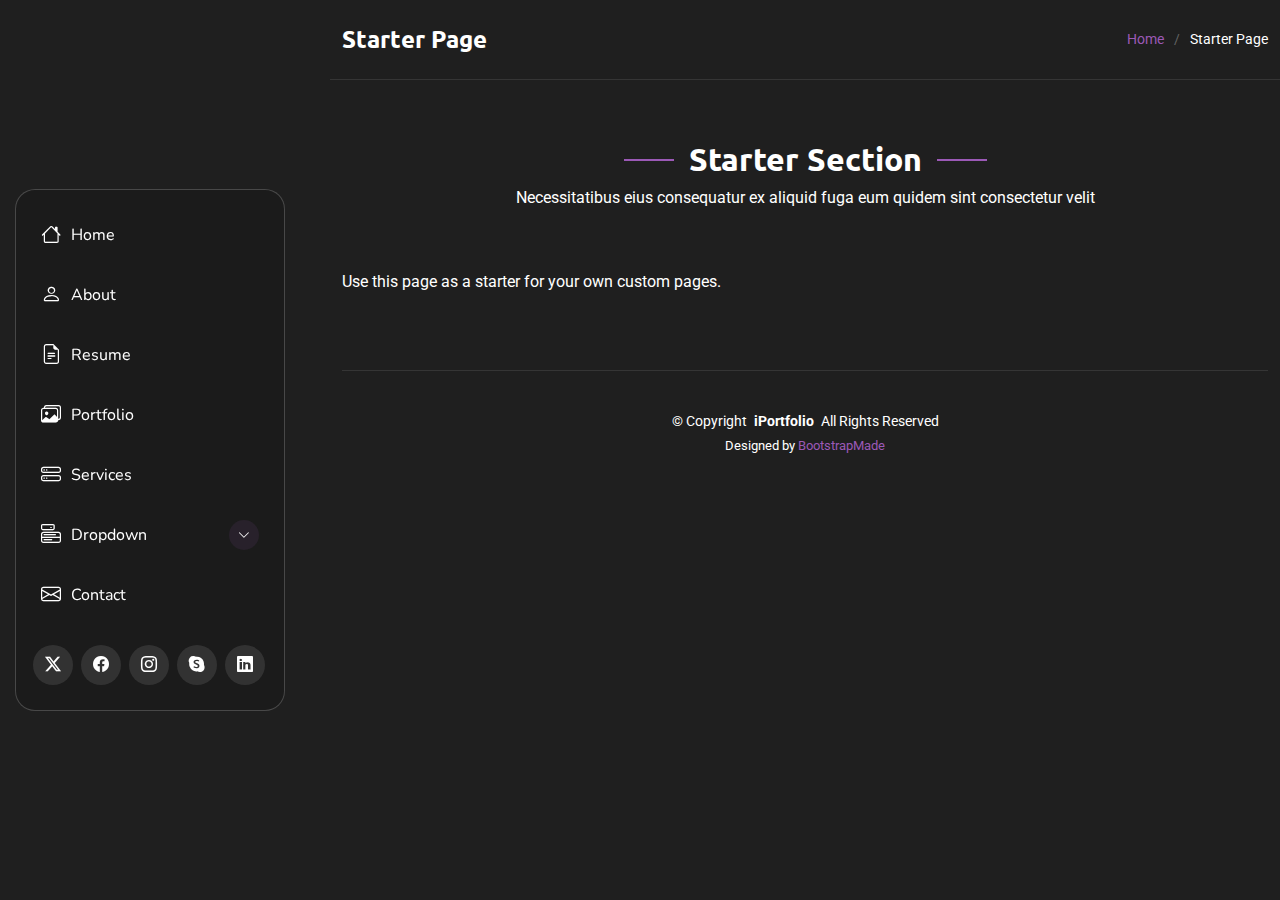
<file: templates/starter-page.html>
<!DOCTYPE html>
<html lang="en">

<head>
  <meta charset="utf-8">
  <meta content="width=device-width, initial-scale=1.0" name="viewport">
  <title>Starter Page - SnapFolio Bootstrap Template</title>
  <meta name="description" content="">
  <meta name="keywords" content="">

  <!-- Favicons -->
  <link href="../static/img/favicon.png" rel="icon">
  <link href="../static/img/apple-touch-icon.png" rel="apple-touch-icon">

  <!-- Fonts -->
  <link href="https://fonts.googleapis.com" rel="preconnect">
  <link href="https://fonts.gstatic.com" rel="preconnect" crossorigin>
  <link href="https://fonts.googleapis.com/css2?family=Roboto:ital,wght@0,100;0,300;0,400;0,500;0,700;0,900;1,100;1,300;1,400;1,500;1,700;1,900&family=Ubuntu:ital,wght@0,300;0,400;0,500;0,700;1,300;1,400;1,500;1,700&family=Nunito:ital,wght@0,200;0,300;0,400;0,500;0,600;0,700;0,800;0,900;1,200;1,300;1,400;1,500;1,600;1,700;1,800;1,900&display=swap" rel="stylesheet">

  <!-- Vendor CSS Files -->
  <link href="../static/vendor/bootstrap/css/bootstrap.min.css" rel="stylesheet">
  <link href="../static/vendor/bootstrap-icons/bootstrap-icons.css" rel="stylesheet">
  <link href="../static/vendor/aos/aos.css" rel="stylesheet">
  <link href="../static/vendor/glightbox/css/glightbox.min.css" rel="stylesheet">
  <link href="../static/vendor/swiper/swiper-bundle.min.css" rel="stylesheet">

  <!-- Main CSS File -->
  <link href="../static/css/main.css" rel="stylesheet">

  <!-- =======================================================
  * Template Name: SnapFolio
  * Template URL: https://bootstrapmade.com/snapfolio-bootstrap-portfolio-template/
  * Updated: Jun 13 2025 with Bootstrap v5.3.6
  * Author: BootstrapMade.com
  * License: https://bootstrapmade.com/license/
  ======================================================== -->
</head>

<body class="starter-page-page">

  <header id="header" class="header dark-background d-flex flex-column justify-content-center">
    <i class="header-toggle d-xl-none bi bi-list"></i>

    <div class="header-container d-flex flex-column align-items-start">
      <nav id="navmenu" class="navmenu">
        <ul>
          <li><a href="#hero"><i class="bi bi-house navicon"></i>Home</a></li>
          <li><a href="#about"><i class="bi bi-person navicon"></i> About</a></li>
          <li><a href="#resume"><i class="bi bi-file-earmark-text navicon"></i> Resume</a></li>
          <li><a href="#portfolio"><i class="bi bi-images navicon"></i> Portfolio</a></li>
          <li><a href="#services"><i class="bi bi-hdd-stack navicon"></i> Services</a></li>
          <li class="dropdown"><a href="#"><i class="bi bi-menu-button navicon"></i> <span>Dropdown</span> <i class="bi bi-chevron-down toggle-dropdown"></i></a>
            <ul>
              <li><a href="#">Dropdown 1</a></li>
              <li class="dropdown"><a href="#"><span>Deep Dropdown</span> <i class="bi bi-chevron-down toggle-dropdown"></i></a>
                <ul>
                  <li><a href="#">Deep Dropdown 1</a></li>
                  <li><a href="#">Deep Dropdown 2</a></li>
                  <li><a href="#">Deep Dropdown 3</a></li>
                  <li><a href="#">Deep Dropdown 4</a></li>
                  <li><a href="#">Deep Dropdown 5</a></li>
                </ul>
              </li>
              <li><a href="#">Dropdown 2</a></li>
              <li><a href="#">Dropdown 3</a></li>
              <li><a href="#">Dropdown 4</a></li>
            </ul>
          </li>
          <li><a href="#contact"><i class="bi bi-envelope navicon"></i> Contact</a></li>
        </ul>
      </nav>

      <div class="social-links text-center">
        <a href="#" class="twitter"><i class="bi bi-twitter-x"></i></a>
        <a href="#" class="facebook"><i class="bi bi-facebook"></i></a>
        <a href="#" class="instagram"><i class="bi bi-instagram"></i></a>
        <a href="#" class="google-plus"><i class="bi bi-skype"></i></a>
        <a href="#" class="linkedin"><i class="bi bi-linkedin"></i></a>
      </div>

    </div>

  </header>

  <main class="main">

    <!-- Page Title -->
    <div class="page-title dark-background">
      <div class="container d-lg-flex justify-content-between align-items-center">
        <h1 class="mb-2 mb-lg-0">Starter Page</h1>
        <nav class="breadcrumbs">
          <ol>
            <li><a href="index.html">Home</a></li>
            <li class="current">Starter Page</li>
          </ol>
        </nav>
      </div>
    </div><!-- End Page Title -->

    <!-- Starter Section Section -->
    <section id="starter-section" class="starter-section section">

      <!-- Section Title -->
      <div class="container section-title" data-aos="fade-up">
        <h2>Starter Section</h2>
        <p>Necessitatibus eius consequatur ex aliquid fuga eum quidem sint consectetur velit</p>
      </div><!-- End Section Title -->

      <div class="container" data-aos="fade-up">
        <p>Use this page as a starter for your own custom pages.</p>
      </div>

    </section><!-- /Starter Section Section -->

  </main>

  <footer id="footer" class="footer position-relative">

    <div class="container">
      <div class="copyright text-center ">
        <p>© <span>Copyright</span> <strong class="px-1 sitename">iPortfolio</strong> <span>All Rights Reserved</span></p>
      </div>
      <div class="credits">
        <!-- All the links in the footer should remain intact. -->
        <!-- You can delete the links only if you've purchased the pro version. -->
        <!-- Licensing information: https://bootstrapmade.com/license/ -->
        <!-- Purchase the pro version with working PHP/AJAX contact form: [buy-url] -->
        Designed by <a href="https://bootstrapmade.com/">BootstrapMade</a>
      </div>
    </div>

  </footer>

  <!-- Scroll Top -->
  <a href="#" id="scroll-top" class="scroll-top d-flex align-items-center justify-content-center"><i class="bi bi-arrow-up-short"></i></a>

  <!-- Preloader -->
  <div id="preloader"></div>

  <!-- Vendor JS Files -->
  <script src="../static/vendor/bootstrap/js/bootstrap.bundle.min.js"></script>
  <script src="../static/vendor/php-email-form/validate.js"></script>
  <script src="../static/vendor/aos/aos.js"></script>
  <script src="../static/vendor/typed.js/typed.umd.js"></script>
  <script src="../static/vendor/purecounter/purecounter_vanilla.js"></script>
  <script src="../static/vendor/waypoints/noframework.waypoints.js"></script>
  <script src="../static/vendor/isotope-layout/isotope.pkgd.min.js"></script>
  <script src="../static/vendor/imagesloaded/imagesloaded.pkgd.min.js"></script>
  <script src="../static/vendor/glightbox/js/glightbox.min.js"></script>
  <script src="../static/vendor/swiper/swiper-bundle.min.js"></script>

  <!-- Main JS File -->
  <script src="../static/js/main.js"></script>

</body>

</html>
</file>
<file: static/css/main.css>
/**
* Template Name: SnapFolio
* Template URL: https://bootstrapmade.com/snapfolio-bootstrap-portfolio-template/
* Updated: Jun 13 2025 with Bootstrap v5.3.6
* Author: BootstrapMade.com
* License: https://bootstrapmade.com/license/
*/

/*--------------------------------------------------------------
# Font & Color Variables
# Help: https://bootstrapmade.com/color-system/
--------------------------------------------------------------*/
/* Fonts */
:root {
  --default-font: "Roboto",  system-ui, -apple-system, "Segoe UI", Roboto, "Helvetica Neue", Arial, "Noto Sans", "Liberation Sans", sans-serif, "Apple Color Emoji", "Segoe UI Emoji", "Segoe UI Symbol", "Noto Color Emoji";
  --heading-font: "Ubuntu",  sans-serif;
  --nav-font: "Nunito",  sans-serif;
}

/* Global Colors - The following color variables are used throughout the website. Updating them here will change the color scheme of the entire website */
:root { 
  --background-color: #1f1f1f; /* Background color for the entire website, including individual sections */
  --default-color: #ffffff; /* Default color used for the majority of the text content across the entire website */
  --heading-color: #ffffff; /* Color for headings, subheadings and title throughout the website */
  --accent-color: #9B59B6 ; /* Accent color that represents your brand on the website. It's used for buttons, links, and other elements that need to stand out */
  --surface-color: #232323; /* The surface color is used as a background of boxed elements within sections, such as cards, icon boxes, or other elements that require a visual separation from the global background. */
  --contrast-color: #ffffff; /* Contrast color for text, ensuring readability against backgrounds of accent, heading, or default colors. */
}

/* Nav Menu Colors - The following color variables are used specifically for the navigation menu. They are separate from the global colors to allow for more customization options */
:root {
  --nav-color: #ffffff;  /* The default color of the main navmenu links */
  --nav-hover-color: #9B59B6 ; /* Applied to main navmenu links when they are hovered over or active */
  --nav-mobile-background-color: #393939; /* Used as the background color for mobile navigation menu */
  --nav-dropdown-background-color: #393939; /* Used as the background color for dropdown items that appear when hovering over primary navigation items */
  --nav-dropdown-color: #ffffff; /* Used for navigation links of the dropdown items in the navigation menu. */
  --nav-dropdown-hover-color: #9B59B6 ; /* Similar to --nav-hover-color, this color is applied to dropdown navigation links when they are hovered over. */
}

/* Color Presets - These classes override global colors when applied to any section or element, providing reuse of the sam color scheme. */

.light-background {
  --background-color: #2c2c2c;
  --surface-color: #323232;
}

.dark-background {
  --background-color: #040b14;
  --default-color: #ffffff;
  --heading-color: #ffffff;
  --surface-color: #151f2b;
  --contrast-color: #ffffff;
}

/* Smooth scroll */
:root {
  scroll-behavior: smooth;
}

/*--------------------------------------------------------------
# General Styling & Shared Classes
--------------------------------------------------------------*/
body {
  color: var(--default-color);
  background-color: var(--background-color);
  font-family: var(--default-font);
}

a {
  color: var(--accent-color);
  text-decoration: none;
  transition: 0.3s;
}

a:hover {
  color: color-mix(in srgb, var(--accent-color), transparent 25%);
  text-decoration: none;
}

h1,
h2,
h3,
h4,
h5,
h6 {
  color: var(--heading-color);
  font-family: var(--heading-font);
}

/* PHP Email Form Messages
------------------------------*/
.php-email-form .error-message {
  display: none;
  background: #df1529;
  color: #ffffff;
  text-align: left;
  padding: 15px;
  margin-bottom: 24px;
  font-weight: 600;
}

.php-email-form .sent-message {
  display: none;
  color: #ffffff;
  background: #059652;
  text-align: center;
  padding: 15px;
  margin-bottom: 24px;
  font-weight: 600;
}

.php-email-form .loading {
  display: none;
  background: var(--surface-color);
  text-align: center;
  padding: 15px;
  margin-bottom: 24px;
}

.php-email-form .loading:before {
  content: "";
  display: inline-block;
  border-radius: 50%;
  width: 24px;
  height: 24px;
  margin: 0 10px -6px 0;
  border: 3px solid var(--accent-color);
  border-top-color: var(--surface-color);
  animation: php-email-form-loading 1s linear infinite;
}

@keyframes php-email-form-loading {
  0% {
    transform: rotate(0deg);
  }

  100% {
    transform: rotate(360deg);
  }
}

/*--------------------------------------------------------------
# Global Header
--------------------------------------------------------------*/
.header {
  --background-color: #1b1b1b;
  color: var(--default-color);
  position: fixed;
  top: 0;
  left: 0;
  bottom: 0;
  padding: 0 15px;
  width: 300px;
  transition: all ease-in-out 0.3s;
  overflow-y: auto;
  z-index: 997;
}

.header .header-container {
  border-radius: 20px;
  padding: 15px;
  background-color: var(--background-color);
  border: 1px solid color-mix(in srgb, var(--default-color), transparent 80%);
}

.header .social-links {
  margin: 0 0 10px 0;
}

.header .social-links a {
  font-size: 16px;
  display: inline-flex;
  align-items: center;
  justify-content: center;
  background: color-mix(in srgb, var(--default-color), transparent 90%);
  color: var(--default-color);
  margin: 0 2px;
  border-radius: 50%;
  text-align: center;
  width: 40px;
  height: 40px;
  transition: 0.3s;
}

.header .social-links a:hover {
  color: var(--contrast-color);
  background: var(--accent-color);
}

@media (min-width: 1200px) {

  .header~main,
  .header~#footer {
    margin-left: 330px;
  }
}

@media (max-width: 1199px) {
  .header {
    left: -100%;
  }
}

.header.header-show {
  left: 0;
}

.header .header-toggle {
  color: var(--contrast-color);
  background-color: var(--accent-color);
  font-size: 22px;
  display: flex;
  align-items: center;
  justify-content: center;
  width: 40px;
  height: 40px;
  border-radius: 50%;
  cursor: pointer;
  position: fixed;
  top: 15px;
  right: 15px;
  z-index: 9999;
  transition: background-color 0.3s;
}

.header .header-toggle:hover {
  color: var(--contrast-color);
  background-color: color-mix(in srgb, var(--accent-color) 90%, white 15%);
}

/*--------------------------------------------------------------
# Navigation Menu
--------------------------------------------------------------*/
.mobile-nav-toggle {
  display: none;
}

.navmenu {
  padding: 0;
  z-index: 9997;
  width: 100%;
}

.navmenu ul {
  list-style: none;
  padding: 0 0 20px 0;
  margin: 0;
}

.navmenu a,
.navmenu a:focus {
  color: var(--nav-color);
  padding: 15px 10px;
  font-family: var(--nav-font);
  font-size: 16px;
  font-weight: 400;
  display: flex;
  align-items: center;
  white-space: nowrap;
  transition: 0.3s;
  width: 100%;
}

.navmenu a .navicon,
.navmenu a:focus .navicon {
  font-size: 20px;
  margin-right: 10px;
}

.navmenu a .toggle-dropdown,
.navmenu a:focus .toggle-dropdown {
  font-size: 12px;
  line-height: 0;
  margin-left: auto;
  width: 30px;
  height: 30px;
  display: flex;
  align-items: center;
  justify-content: center;
  border-radius: 50%;
  transition: 0.3s;
  flex-shrink: 0;
  background-color: color-mix(in srgb, var(--accent-color), transparent 90%);
}

.navmenu a .toggle-dropdown:hover,
.navmenu a:focus .toggle-dropdown:hover {
  background-color: var(--accent-color);
  color: var(--contrast-color);
}

.navmenu a:hover,
.navmenu .active,
.navmenu .active:focus {
  color: var(--nav-hover-color);
}

.navmenu a:hover .navicon,
.navmenu .active .navicon,
.navmenu .active:focus .navicon {
  color: var(--accent-color);
}

.navmenu .active .toggle-dropdown,
.navmenu .active:focus .toggle-dropdown {
  background-color: var(--accent-color);
  color: var(--contrast-color);
  transform: rotate(180deg);
}

.navmenu .dropdown {
  display: block;
}

.navmenu .dropdown a,
.navmenu .dropdown a:focus {
  color: --nav-dropdown-color;
}

.navmenu .dropdown a:hover,
.navmenu .dropdown .active,
.navmenu .dropdown .active:focus {
  color: var(--nav-dropdown-hover-color);
}

.navmenu .dropdown ul {
  position: static;
  display: none;
  z-index: 99;
  padding: 5px 10px;
  margin: 5px 10px;
  background-color: var(--nav-dropdown-background-color);
  border: 1px solid color-mix(in srgb, var(--default-color), transparent 90%);
  box-shadow: none;
  transition: all 0.5s ease-in-out;
}

.navmenu .dropdown ul ul {
  background-color: rgba(33, 37, 41, 0.1);
}

.navmenu .dropdown>.dropdown-active {
  display: block;
  background-color: rgba(33, 37, 41, 0.03);
}

/*--------------------------------------------------------------
# Global Footer
--------------------------------------------------------------*/
.footer {
  color: var(--default-color);
  background-color: var(--background-color);
  font-size: 14px;
  padding: 0 0 40px 0;
  position: relative;
}

.footer .copyright {
  padding-top: 40px;
  border-top: 1px solid color-mix(in srgb, var(--default-color), transparent 90%);
}

.footer .copyright p {
  margin-bottom: 0;
}

.footer .credits {
  margin-top: 4px;
  font-size: 13px;
  text-align: center;
}

/*--------------------------------------------------------------
# Preloader
--------------------------------------------------------------*/
#preloader {
  position: fixed;
  inset: 0;
  z-index: 999999;
  overflow: hidden;
  background: var(--background-color);
  transition: all 0.6s ease-out;
}

#preloader:before {
  content: "";
  position: fixed;
  top: calc(50% - 30px);
  left: calc(50% - 30px);
  border: 6px solid #ffffff;
  border-color: var(--accent-color) transparent var(--accent-color) transparent;
  border-radius: 50%;
  width: 60px;
  height: 60px;
  animation: animate-preloader 1.5s linear infinite;
}

@keyframes animate-preloader {
  0% {
    transform: rotate(0deg);
  }

  100% {
    transform: rotate(360deg);
  }
}

/*--------------------------------------------------------------
# Scroll Top Button
--------------------------------------------------------------*/
.scroll-top {
  position: fixed;
  visibility: hidden;
  opacity: 0;
  right: 15px;
  bottom: -15px;
  z-index: 99999;
  background-color: var(--accent-color);
  width: 44px;
  height: 44px;
  border-radius: 50px;
  transition: all 0.4s;
}

.scroll-top i {
  font-size: 24px;
  color: var(--contrast-color);
  line-height: 0;
}

.scroll-top:hover {
  background-color: color-mix(in srgb, var(--accent-color), transparent 20%);
  color: var(--contrast-color);
}

.scroll-top.active {
  visibility: visible;
  opacity: 1;
  bottom: 15px;
}

/*--------------------------------------------------------------
# Disable aos animation delay on mobile devices
--------------------------------------------------------------*/
@media screen and (max-width: 768px) {
  [data-aos-delay] {
    transition-delay: 0 !important;
  }
}

/*--------------------------------------------------------------
# Global Page Titles & Breadcrumbs
--------------------------------------------------------------*/
.page-title {
  color: var(--default-color);
  padding: 25px 0 0 0;
  position: relative;
}

.page-title .container {
  border-bottom: 1px solid color-mix(in srgb, var(--default-color), transparent 90%);
  padding-bottom: 25px;
}

.page-title h1 {
  font-size: 24px;
  font-weight: 700;
}

.page-title .breadcrumbs ol {
  display: flex;
  flex-wrap: wrap;
  list-style: none;
  padding: 0;
  margin: 0;
  font-size: 14px;
  font-weight: 400;
}

.page-title .breadcrumbs ol li+li {
  padding-left: 10px;
}

.page-title .breadcrumbs ol li+li::before {
  content: "/";
  display: inline-block;
  padding-right: 10px;
  color: color-mix(in srgb, var(--default-color), transparent 70%);
}

/*--------------------------------------------------------------
# Global Sections
--------------------------------------------------------------*/
section,
.section {
  color: var(--default-color);
  background-color: var(--background-color);
  padding: 60px 0;
  overflow: clip;
}

/*--------------------------------------------------------------
# Global Section Titles
--------------------------------------------------------------*/
.section-title {
  text-align: center;
  padding-bottom: 60px;
  position: relative;
}

.section-title h2 {
  font-size: 32px;
  font-weight: 700;
  position: relative;
}

.section-title h2:before,
.section-title h2:after {
  content: "";
  width: 50px;
  height: 2px;
  background: var(--accent-color);
  display: inline-block;
}

.section-title h2:before {
  margin: 0 15px 10px 0;
}

.section-title h2:after {
  margin: 0 0 10px 15px;
}

.section-title p {
  margin-bottom: 0;
}

/*--------------------------------------------------------------
# Hero Section
--------------------------------------------------------------*/
.hero {
  min-height: 100vh;
  position: relative;
  overflow: hidden;
  display: flex;
  align-items: center;
}

.hero .background-elements {
  position: absolute;
  top: 0;
  left: 0;
  width: 100%;
  height: 100%;
  z-index: 1;
  overflow: hidden;
}

.hero .background-elements .bg-circle {
  position: absolute;
  border-radius: 50%;
  background: linear-gradient(45deg, color-mix(in srgb, var(--accent-color), transparent 90%), color-mix(in srgb, var(--accent-color), transparent 95%));
  animation: float 6s ease-in-out infinite;
}

.hero .background-elements .bg-circle.circle-1 {
  width: 300px;
  height: 300px;
  top: 10%;
  right: 10%;
  animation-delay: 0s;
}

.hero .background-elements .bg-circle.circle-2 {
  width: 200px;
  height: 200px;
  bottom: 20%;
  left: 5%;
  animation-delay: 2s;
}

.hero .hero-content {
  position: relative;
  width: 100%;
  z-index: 2;
}

.hero .container {
  position: relative;
  z-index: 3;
}

.hero .hero-text h1 {
  font-size: 72px;
  font-weight: 800;
  line-height: 1.1;
  margin-bottom: 15px;
  color: var(--heading-color);
}

.hero .hero-text h1 .accent-text {
  color: var(--accent-color);
  position: relative;
}

.hero .hero-text h1 .accent-text::after {
  content: "";
  position: absolute;
  bottom: -5px;
  left: 0;
  width: 100%;
  height: 3px;
  background: linear-gradient(90deg, var(--accent-color), color-mix(in srgb, var(--accent-color), transparent 50%));
}

.hero .hero-text h2 {
  font-size: 32px;
  font-weight: 600;
  color: var(--heading-color);
  margin-bottom: 10px;
}

.hero .hero-text .lead {
  font-size: 24px;
  margin-bottom: 20px;
  color: var(--default-color);
}

.hero .hero-text .lead span {
  color: var(--accent-color);
  font-weight: 600;
  border-bottom: 2px solid var(--accent-color);
  padding-bottom: 2px;
}

.hero .hero-text .description {
  font-size: 18px;
  line-height: 1.6;
  color: color-mix(in srgb, var(--default-color), transparent 20%);
  margin-bottom: 40px;
  max-width: 500px;
}

.hero .hero-actions {
  display: flex;
  gap: 20px;
  margin-bottom: 40px;
  flex-wrap: wrap;
}

.hero .hero-actions .btn {
  padding: 14px 30px;
  font-size: 16px;
  font-weight: 600;
  border-radius: 50px;
  text-decoration: none;
  transition: all 0.3s ease;
  border: 2px solid;
}

.hero .hero-actions .btn.btn-primary {
  background-color: var(--accent-color);
  color: var(--contrast-color);
  border-color: var(--accent-color);
}

.hero .hero-actions .btn.btn-primary:hover {
  background-color: color-mix(in srgb, var(--accent-color), black 10%);
  transform: translateY(-2px);
  box-shadow: 0 8px 25px color-mix(in srgb, var(--accent-color), transparent 70%);
}

.hero .hero-actions .btn.btn-outline {
  background-color: transparent;
  color: var(--accent-color);
  border-color: var(--accent-color);
}

.hero .hero-actions .btn.btn-outline:hover {
  background-color: var(--accent-color);
  color: var(--contrast-color);
  transform: translateY(-2px);
}

.hero .social-links {
  display: flex;
  gap: 20px;
}

.hero .social-links a {
  width: 50px;
  height: 50px;
  display: flex;
  align-items: center;
  justify-content: center;
  background-color: var(--surface-color);
  color: color-mix(in srgb, var(--default-color), transparent 40%);
  border-radius: 50%;
  font-size: 20px;
  transition: all 0.3s ease;
}

.hero .social-links a:hover {
  color: var(--contrast-color);
  background-color: var(--accent-color);
  transform: translateY(-3px);
  box-shadow: 0 8px 25px color-mix(in srgb, var(--accent-color), transparent 70%);
}

.hero .hero-visual {
  display: flex;
  justify-content: center;
  align-items: center;
  height: 100%;
}

.hero .hero-visual .profile-container {
  position: relative;
  width: 400px;
  height: 400px;
}

.hero .hero-visual .profile-container .profile-background {
  position: absolute;
  top: 20px;
  left: 20px;
  width: 100%;
  height: 100%;
  background: linear-gradient(135deg, var(--accent-color), color-mix(in srgb, var(--accent-color), var(--heading-color) 30%));
  border-radius: 30px;
  z-index: 1;
}

.hero .hero-visual .profile-container .profile-image {
  position: relative;
  width: 100%;
  height: 100%;
  object-fit: cover;
  border-radius: 30px;
  z-index: 2;
  box-shadow: 0 20px 40px color-mix(in srgb, var(--default-color), transparent 85%);
}

.hero .hero-visual .profile-container .floating-elements .floating-icon {
  position: absolute;
  width: 60px;
  height: 60px;
  background-color: var(--surface-color);
  border-radius: 50%;
  display: flex;
  align-items: center;
  justify-content: center;
  font-size: 24px;
  color: var(--accent-color);
  box-shadow: 0 8px 25px color-mix(in srgb, var(--default-color), transparent 85%);
  animation: floatIcon 4s ease-in-out infinite;
}

.hero .hero-visual .profile-container .floating-elements .floating-icon.icon-1 {
  top: -10px;
  right: 50px;
  animation-delay: 0s;
}

.hero .hero-visual .profile-container .floating-elements .floating-icon.icon-2 {
  bottom: 80px;
  right: -20px;
  animation-delay: 1s;
}

.hero .hero-visual .profile-container .floating-elements .floating-icon.icon-3 {
  bottom: -10px;
  left: 50px;
  animation-delay: 2s;
}

.hero .hero-visual .profile-container .floating-elements .floating-icon.icon-4 {
  top: 100px;
  left: -20px;
  animation-delay: 3s;
}

@keyframes float {

  0%,
  100% {
    transform: translateY(0px);
  }

  50% {
    transform: translateY(-20px);
  }
}

@keyframes floatIcon {

  0%,
  100% {
    transform: translateY(0px) rotate(0deg);
  }

  50% {
    transform: translateY(-10px) rotate(5deg);
  }
}

@media (max-width: 992px) {
  .hero .hero-text {
    text-align: center;
    margin-bottom: 50px;
  }

  .hero .hero-text h1 {
    font-size: 56px;
  }

  .hero .hero-text h2 {
    font-size: 28px;
  }

  .hero .hero-text .lead {
    font-size: 20px;
  }

  .hero .hero-visual .profile-container {
    width: 350px;
    height: 350px;
  }
}

@media (max-width: 768px) {
  .hero .hero-text h1 {
    font-size: 42px;
  }

  .hero .hero-text h2 {
    font-size: 24px;
  }

  .hero .hero-text .lead {
    font-size: 18px;
  }

  .hero .hero-text .description {
    font-size: 16px;
  }

  .hero .hero-actions {
    justify-content: center;
  }

  .hero .hero-actions .btn {
    padding: 12px 25px;
    font-size: 14px;
  }

  .hero .hero-visual .profile-container {
    width: 300px;
    height: 300px;
  }

  .hero .hero-visual .profile-container .floating-elements .floating-icon {
    width: 50px;
    height: 50px;
    font-size: 20px;
  }

  .hero .background-elements .bg-circle.circle-1 {
    width: 200px;
    height: 200px;
  }

  .hero .background-elements .bg-circle.circle-2 {
    width: 150px;
    height: 150px;
  }

  .hero .background-elements .bg-circle.circle-3 {
    width: 100px;
    height: 100px;
  }
}

/*--------------------------------------------------------------
# About Section
--------------------------------------------------------------*/
.about .profile-card {
  background: linear-gradient(135deg, var(--surface-color) 0%, color-mix(in srgb, var(--surface-color), var(--accent-color) 5%) 100%);
  border-radius: 2rem;
  padding: 2.5rem;
  text-align: center;
  box-shadow: 0 20px 40px rgba(0, 0, 0, 0.08);
  border: 1px solid color-mix(in srgb, var(--accent-color), transparent 90%);
  position: relative;
  overflow: hidden;
}

.about .profile-card::before {
  content: "";
  position: absolute;
  top: 0;
  left: 0;
  right: 0;
  height: 4px;
  background: linear-gradient(90deg, var(--accent-color), color-mix(in srgb, var(--accent-color), var(--heading-color) 30%));
}

@media (max-width: 991px) {
  .about .profile-card {
    margin-bottom: 3rem;
  }
}

.about .profile-header {
  position: relative;
  margin-bottom: 2rem;
}

.about .profile-header .profile-image {
  width: 160px;
  height: 160px;
  margin: 0 auto 1.5rem;
  border-radius: 50%;
  overflow: hidden;
  border: 4px solid var(--accent-color);
  box-shadow: 0 10px 30px rgba(0, 0, 0, 0.15);
}

.about .profile-header .profile-image img {
  width: 100%;
  height: 100%;
  object-fit: cover;
}

.about .profile-header .profile-badge {
  position: absolute;
  bottom: 20px;
  right: calc(50% - 65px);
  width: 32px;
  height: 32px;
  background-color: var(--accent-color);
  border-radius: 50%;
  display: flex;
  align-items: center;
  justify-content: center;
  border: 3px solid var(--surface-color);
}

.about .profile-header .profile-badge i {
  color: var(--contrast-color);
  font-size: 14px;
}

.about .profile-content h3 {
  font-size: 1.5rem;
  font-weight: 700;
  margin-bottom: 0.5rem;
  color: var(--heading-color);
}

.about .profile-content .profession {
  color: var(--accent-color);
  font-weight: 500;
  margin-bottom: 2rem;
}

.about .contact-links {
  display: flex;
  flex-direction: column;
  gap: 1rem;
}

.about .contact-links .contact-item {
  display: flex;
  align-items: center;
  gap: 0.75rem;
  padding: 0.75rem 1rem;
  background-color: color-mix(in srgb, var(--surface-color), var(--background-color) 50%);
  border-radius: 0.75rem;
  text-decoration: none;
  color: var(--default-color);
  transition: all 0.3s;
  border: 1px solid color-mix(in srgb, var(--default-color), transparent 90%);
}

.about .contact-links .contact-item:hover {
  background-color: var(--accent-color);
  color: var(--contrast-color);
  transform: translateY(-2px);
  box-shadow: 0 5px 20px color-mix(in srgb, var(--accent-color), transparent 70%);
}

.about .contact-links .contact-item i {
  font-size: 1rem;
  width: 18px;
}

.about .about-content {
  padding-left: 3rem;
}

@media (max-width: 991px) {
  .about .about-content {
    padding-left: 0;
  }
}

.about .about-content .section-header {
  margin-bottom: 2rem;
}

.about .about-content .section-header .badge-text {
  display: inline-block;
  background: linear-gradient(135deg, var(--accent-color), color-mix(in srgb, var(--accent-color), var(--heading-color) 20%));
  color: var(--contrast-color);
  padding: 0.5rem 1.5rem;
  border-radius: 2rem;
  font-size: 0.875rem;
  font-weight: 600;
  letter-spacing: 0.5px;
  margin-bottom: 1.5rem;
}

.about .about-content .section-header h2 {
  font-size: 2.25rem;
  font-weight: 700;
  line-height: 1.3;
  margin: 0;
}

@media (max-width: 768px) {
  .about .about-content .section-header h2 {
    font-size: 1.875rem;
  }
}

.about .about-content .description {
  margin-bottom: 2.5rem;
}

.about .about-content .description p {
  font-size: 1.1rem;
  line-height: 1.7;
  color: color-mix(in srgb, var(--default-color), transparent 20%);
  margin-bottom: 1.5rem;
}

.about .about-content .description p:last-child {
  margin-bottom: 0;
}

.about .stats-grid {
  display: grid;
  grid-template-columns: repeat(3, 1fr);
  gap: 2rem;
  margin-bottom: 2.5rem;
  padding: 2rem;
  background-color: var(--surface-color);
  border-radius: 1.5rem;
  box-shadow: 0 10px 30px rgba(0, 0, 0, 0.05);
}

@media (max-width: 768px) {
  .about .stats-grid {
    grid-template-columns: 1fr;
    gap: 1.5rem;
    text-align: center;
  }
}

.about .stats-grid .stat-item {
  text-align: center;
}

.about .stats-grid .stat-item .stat-number {
  font-size: 2rem;
  font-weight: 700;
  color: var(--accent-color);
  display: block;
  margin-bottom: 0.5rem;
}

.about .stats-grid .stat-item .stat-label {
  font-size: 0.875rem;
  color: color-mix(in srgb, var(--default-color), transparent 40%);
  font-weight: 500;
}

.about .details-grid {
  margin-bottom: 2.5rem;
}

.about .details-grid .detail-row {
  display: grid;
  grid-template-columns: 1fr 1fr;
  gap: 2rem;
  margin-bottom: 1.5rem;
}

@media (max-width: 768px) {
  .about .details-grid .detail-row {
    grid-template-columns: 1fr;
    gap: 1rem;
  }
}

.about .details-grid .detail-row:last-child {
  margin-bottom: 0;
}

.about .details-grid .detail-item .detail-label {
  display: block;
  font-size: 0.875rem;
  color: color-mix(in srgb, var(--default-color), transparent 50%);
  margin-bottom: 0.5rem;
  font-weight: 500;
}

.about .details-grid .detail-item .detail-value {
  display: block;
  font-weight: 600;
  color: var(--heading-color);
  font-size: 1rem;
}

.about .cta-section {
  display: flex;
  gap: 1rem;
  flex-wrap: wrap;
}

.about .cta-section .btn {
  padding: 0.875rem 2rem;
  border-radius: 0.75rem;
  font-weight: 600;
  text-decoration: none;
  transition: all 0.3s;
  display: inline-flex;
  align-items: center;
  gap: 0.5rem;
  border: 2px solid transparent;
}

.about .cta-section .btn.btn-primary {
  background-color: var(--accent-color);
  color: var(--contrast-color);
}

.about .cta-section .btn.btn-primary:hover {
  background-color: color-mix(in srgb, var(--accent-color), black 15%);
  transform: translateY(-2px);
  box-shadow: 0 10px 30px color-mix(in srgb, var(--accent-color), transparent 60%);
}

.about .cta-section .btn.btn-outline {
  background-color: transparent;
  color: var(--default-color);
  border-color: color-mix(in srgb, var(--default-color), transparent 70%);
}

.about .cta-section .btn.btn-outline:hover {
  border-color: var(--accent-color);
  transform: translateY(-2px);
}

/*--------------------------------------------------------------
# Stats Section
--------------------------------------------------------------*/
.stats .stats-wrapper {
  display: grid;
  grid-template-columns: repeat(4, 1fr);
  gap: 20px;
}

@media (max-width: 992px) {
  .stats .stats-wrapper {
    grid-template-columns: repeat(2, 1fr);
  }
}

@media (max-width: 576px) {
  .stats .stats-wrapper {
    grid-template-columns: 1fr;
  }
}

.stats .stats-item {
  background: linear-gradient(135deg, color-mix(in srgb, var(--surface-color), transparent 5%), var(--surface-color));
  border-radius: 15px;
  padding: 40px 20px;
  text-align: center;
  position: relative;
  transition: transform 0.3s ease, box-shadow 0.3s ease;
  box-shadow: 0 10px 30px rgba(0, 0, 0, 0.05);
  overflow: hidden;
}

.stats .stats-item:hover {
  transform: translateY(-10px);
  box-shadow: 0 15px 35px rgba(0, 0, 0, 0.1);
}

.stats .stats-item:hover .icon-wrapper {
  transform: scale(1.1);
}

.stats .stats-item:nth-child(1) .icon-wrapper {
  background-color: color-mix(in srgb, var(--accent-color), transparent 85%);
}

.stats .stats-item:nth-child(1) .icon-wrapper i {
  color: color-mix(in srgb, var(--accent-color), transparent 10%);
}

.stats .stats-item:nth-child(2) .icon-wrapper {
  background-color: color-mix(in srgb, #ff7e00, transparent 85%);
}

.stats .stats-item:nth-child(2) .icon-wrapper i {
  color: color-mix(in srgb, #ff7e00, transparent 10%);
}

.stats .stats-item:nth-child(3) .icon-wrapper {
  background-color: color-mix(in srgb, #00c875, transparent 85%);
}

.stats .stats-item:nth-child(3) .icon-wrapper i {
  color: color-mix(in srgb, #00c875, transparent 10%);
}

.stats .stats-item:nth-child(4) .icon-wrapper {
  background-color: color-mix(in srgb, #e83e8c, transparent 85%);
}

.stats .stats-item:nth-child(4) .icon-wrapper i {
  color: color-mix(in srgb, #e83e8c, transparent 10%);
}

.stats .stats-item .icon-wrapper {
  width: 80px;
  height: 80px;
  border-radius: 50%;
  display: flex;
  align-items: center;
  justify-content: center;
  margin: 0 auto 20px;
  transition: transform 0.3s ease;
}

.stats .stats-item .icon-wrapper i {
  font-size: 36px;
}

.stats .stats-item span {
  display: block;
  font-size: 48px;
  font-weight: 700;
  color: var(--heading-color);
  margin-bottom: 10px;
  line-height: 1;
  font-family: var(--heading-font);
}

.stats .stats-item p {
  color: var(--default-color);
  font-size: 18px;
  margin: 0;
  font-weight: 500;
  font-family: var(--heading-font);
  opacity: 0.8;
}

/*--------------------------------------------------------------
# Skills Section
--------------------------------------------------------------*/
.skills .skills-category {
  background-color: var(--surface-color);
  padding: 30px;
  border-radius: 8px;
  box-shadow: 0 0 20px rgba(0, 0, 0, 0.05);
  height: 100%;
  transition: transform 0.3s;
}

.skills .skills-category:hover {
  transform: translateY(-5px);
}

.skills .skills-category h3 {
  font-size: 24px;
  margin-bottom: 25px;
  position: relative;
  padding-bottom: 15px;
}

.skills .skills-category h3:after {
  content: "";
  position: absolute;
  bottom: 0;
  left: 0;
  width: 50px;
  height: 2px;
  background-color: var(--accent-color);
}

.skills .skill-item {
  margin-bottom: 25px;
}

.skills .skill-item:last-child {
  margin-bottom: 0;
}

.skills .skill-item h4 {
  font-size: 16px;
  margin-bottom: 8px;
}

.skills .skill-item .skill-percentage {
  font-size: 14px;
  color: color-mix(in srgb, var(--heading-color), transparent 30%);
}

.skills .skill-item .progress {
  height: 8px;
  background-color: color-mix(in srgb, var(--accent-color), transparent 90%);
  border-radius: 20px;
  overflow: hidden;
  position: relative;
}

.skills .skill-item .progress .progress-bar {
  background-color: var(--accent-color);
  transition: width 1.5s ease-in-out;
  width: 0;
  height: 100%;
  border-radius: 20px;
}

.skills .skill-item .skill-tooltip {
  font-size: 14px;
  color: color-mix(in srgb, var(--default-color), transparent 30%);
  margin-top: 8px;
  opacity: 0;
  transform: translateY(-5px);
  transition: all 0.3s;
}

.skills .skill-item:hover .skill-tooltip {
  opacity: 1;
  transform: translateY(0);
}

.skills .skill-box {
  background-color: var(--surface-color);
  padding: 25px 20px;
  border-radius: 8px;
  text-align: center;
  transition: all 0.3s;
  height: 100%;
  position: relative;
  overflow: hidden;
  box-shadow: 0 0 15px rgba(0, 0, 0, 0.05);
}

.skills .skill-box:hover {
  transform: translateY(-5px);
}

.skills .skill-box:hover i {
  color: var(--accent-color);
  transform: scale(1.1);
}

.skills .skill-box:hover .skill-tooltip {
  opacity: 1;
  transform: translateY(0);
}

.skills .skill-box i {
  font-size: 36px;
  color: color-mix(in srgb, var(--accent-color), transparent 20%);
  margin-bottom: 15px;
  display: inline-block;
  transition: all 0.3s;
}

.skills .skill-box h4 {
  font-size: 18px;
  margin-bottom: 10px;
}

.skills .skill-box .skill-tooltip {
  font-size: 14px;
  color: color-mix(in srgb, var(--default-color), transparent 30%);
  opacity: 0;
  transform: translateY(5px);
  transition: all 0.3s;
}

@media (max-width: 991.98px) {
  .skills .skills-category {
    margin-bottom: 30px;
  }

  .skills .skills-category:last-child {
    margin-bottom: 0;
  }
}

@media (max-width: 767.98px) {
  .skills .skill-box {
    margin-bottom: 20px;
  }

  .skills .skill-box:last-child {
    margin-bottom: 0;
  }
}

/*--------------------------------------------------------------
# Resume Section
--------------------------------------------------------------*/
.resume .resume-side {
  background-color: var(--surface-color);
  padding: 2rem;
  border-radius: 10px;
  box-shadow: 0 0 20px rgba(0, 0, 0, 0.1);
  height: 100%;
}

.resume .resume-side .profile-img {
  text-align: center;
}

.resume .resume-side .profile-img img {
  width: 200px;
  height: 200px;
  object-fit: cover;
  border: 5px solid color-mix(in srgb, var(--accent-color), transparent 85%);
  border-radius: 50%;
}

.resume .resume-side h3 {
  font-size: 1.5rem;
  margin-bottom: 1rem;
  color: var(--heading-color);
  font-weight: 600;
}

.resume .resume-side .contact-info li {
  margin-bottom: 1rem;
  color: var(--default-color);
}

.resume .resume-side .contact-info li i {
  width: 25px;
  color: var(--accent-color);
  margin-right: 0.5rem;
}

.resume .resume-side .skill-item {
  margin-bottom: 1.5rem;
}

.resume .resume-side .skill-item span {
  font-size: 0.9rem;
  color: var(--default-color);
}

.resume .resume-side .skill-item .progress {
  height: 8px;
  background-color: color-mix(in srgb, var(--accent-color), transparent 90%);
  border-radius: 4px;
  margin-top: 0.5rem;
}

.resume .resume-side .skill-item .progress .progress-bar {
  background-color: var(--accent-color);
  width: 0;
  transition: width 1s ease;
}

.resume .resume-section {
  margin-bottom: 3rem;
}

.resume .resume-section h3 {
  font-size: 1.75rem;
  margin-bottom: 1.5rem;
  color: var(--heading-color);
  font-weight: 600;
}

.resume .resume-section h3 i {
  color: var(--accent-color);
}

.resume .resume-section .resume-item {
  padding-left: 1.5rem;
  border-left: 2px solid color-mix(in srgb, var(--accent-color), transparent 80%);
  margin-bottom: 2rem;
  position: relative;
}

.resume .resume-section .resume-item:before {
  content: "";
  position: absolute;
  width: 16px;
  height: 16px;
  border-radius: 50%;
  left: -9px;
  top: 0;
  background: var(--accent-color);
}

.resume .resume-section .resume-item h4 {
  font-size: 1.2rem;
  margin-bottom: 0.5rem;
  color: var(--heading-color);
  font-weight: 600;
}

.resume .resume-section .resume-item h5 {
  font-size: 1rem;
  margin-bottom: 0.5rem;
  color: var(--accent-color);
}

.resume .resume-section .resume-item .company {
  font-size: 0.95rem;
  margin-bottom: 1rem;
  color: var(--heading-color);
}

.resume .resume-section .resume-item .company i {
  margin-right: 0.5rem;
}

.resume .resume-section .resume-item ul {
  padding-left: 1.2rem;
}

.resume .resume-section .resume-item ul li {
  margin-bottom: 0.5rem;
  color: var(--default-color);
}

.resume .resume-section .resume-item p {
  color: var(--default-color);
  margin-bottom: 0;
}

@media (max-width: 991.98px) {
  .resume .resume-side {
    margin-bottom: 2rem;
  }
}

/*--------------------------------------------------------------
# Portfolio Section
--------------------------------------------------------------*/
@media (max-width: 991px) {
  .portfolio .filter-sidebar {
    margin-bottom: 30px;
  }
}

.portfolio .filters-wrapper {
  background-color: color-mix(in srgb, var(--surface-color), var(--default-color) 3%);
  padding: 30px;
  border-radius: 10px;
  box-shadow: 0 5px 25px rgba(0, 0, 0, 0.05);
}

@media (max-width: 991px) {
  .portfolio .filters-wrapper {
    padding: 20px;
  }
}

.portfolio .portfolio-filters {
  padding: 0;
  margin: 0;
  list-style: none;
  display: flex;
  flex-direction: column;
  gap: 10px;
}

@media (max-width: 991px) {
  .portfolio .portfolio-filters {
    flex-direction: row;
    flex-wrap: wrap;
    justify-content: center;
  }
}

.portfolio .portfolio-filters li {
  cursor: pointer;
  padding: 12px 20px;
  font-size: 16px;
  font-weight: 500;
  line-height: 1;
  color: var(--default-color);
  transition: all 0.3s ease-in-out;
  border-radius: 6px;
  background: transparent;
  position: relative;
  border-left: 3px solid transparent;
}

@media (max-width: 991px) {
  .portfolio .portfolio-filters li {
    padding: 8px 16px;
    border: 1px solid color-mix(in srgb, var(--accent-color), transparent 80%);
    border-left-width: 3px;
  }
}

.portfolio .portfolio-filters li:hover {
  color: var(--accent-color);
  background-color: color-mix(in srgb, var(--accent-color), transparent 90%);
  border-left-color: color-mix(in srgb, var(--accent-color), transparent 50%);
}

.portfolio .portfolio-filters li.filter-active {
  color: var(--accent-color);
  background-color: color-mix(in srgb, var(--accent-color), transparent 90%);
  border-left-color: var(--accent-color);
  font-weight: 600;
}

.portfolio .portfolio-wrap {
  transition: 0.4s;
  position: relative;
  overflow: hidden;
  border-radius: 12px;
  box-shadow: 0 5px 20px rgba(0, 0, 0, 0.08);
  height: 100%;
}

.portfolio .portfolio-wrap img {
  transition: transform 0.6s cubic-bezier(0.215, 0.61, 0.355, 1);
  width: 100%;
  height: 350px;
  object-fit: cover;
}

.portfolio .portfolio-wrap .portfolio-info {
  position: absolute;
  bottom: 0;
  left: 0;
  right: 0;
  padding: 25px;
  background: linear-gradient(to top, rgba(0, 0, 0, 0.8) 0%, rgba(0, 0, 0, 0.4) 60%, rgba(0, 0, 0, 0) 100%);
  z-index: 3;
  transition: all 0.4s cubic-bezier(0.215, 0.61, 0.355, 1);
  transform: translateY(20px);
  opacity: 0;
}

.portfolio .portfolio-wrap .portfolio-info .content {
  transition: all 0.4s cubic-bezier(0.215, 0.61, 0.355, 1);
  transform: translateY(20px);
}

.portfolio .portfolio-wrap .portfolio-info .category {
  display: inline-block;
  color: var(--accent-color);
  font-size: 14px;
  font-weight: 500;
  text-transform: uppercase;
  letter-spacing: 1px;
  margin-bottom: 8px;
}

.portfolio .portfolio-wrap .portfolio-info h4 {
  font-size: 20px;
  color: var(--contrast-color);
  font-weight: 700;
  margin-bottom: 15px;
}

.portfolio .portfolio-wrap .portfolio-info .portfolio-links {
  display: flex;
  gap: 12px;
}

.portfolio .portfolio-wrap .portfolio-info .portfolio-links a {
  color: var(--contrast-color);
  width: 40px;
  height: 40px;
  display: flex;
  align-items: center;
  justify-content: center;
  background-color: color-mix(in srgb, var(--accent-color), transparent 30%);
  border-radius: 50%;
  font-size: 18px;
  transition: 0.3s;
}

.portfolio .portfolio-wrap .portfolio-info .portfolio-links a:hover {
  background-color: var(--accent-color);
  transform: translateY(-3px);
}

.portfolio .portfolio-wrap:hover {
  transform: translateY(-5px);
}

.portfolio .portfolio-wrap:hover img {
  transform: scale(1.08);
}

.portfolio .portfolio-wrap:hover .portfolio-info {
  transform: translateY(0);
  opacity: 1;
}

.portfolio .portfolio-wrap:hover .portfolio-info .content {
  transform: translateY(0);
}

/*--------------------------------------------------------------
# Services Section
--------------------------------------------------------------*/
.services .service-header {
  margin-bottom: 60px;
}

.services .service-header .service-intro .service-heading {
  font-size: 48px;
  margin-bottom: 0;
  font-weight: 700;
  line-height: 1.2;
  color: var(--heading-color);
}

.services .service-header .service-intro .service-heading div {
  display: block;
  position: relative;
}

.services .service-header .service-intro .service-heading span {
  display: block;
  color: var(--accent-color);
}

@media (max-width: 992px) {
  .services .service-header .service-intro .service-heading {
    font-size: 36px;
  }
}

@media (max-width: 768px) {
  .services .service-header .service-intro .service-heading {
    font-size: 30px;
    margin-bottom: 20px;
  }
}

.services .service-header .service-summary p {
  margin-bottom: 25px;
  color: var(--default-color);
}

.services .service-header .service-summary .service-btn {
  display: inline-flex;
  align-items: center;
  padding: 12px 30px;
  background-color: var(--accent-color);
  color: var(--contrast-color);
  border-radius: 4px;
  font-weight: 500;
  transition: all 0.3s ease;
}

.services .service-header .service-summary .service-btn i {
  margin-left: 10px;
  transition: transform 0.3s ease;
}

.services .service-header .service-summary .service-btn:hover {
  background-color: color-mix(in srgb, var(--accent-color), transparent 15%);
  color: var(--contrast-color);
}

.services .service-header .service-summary .service-btn:hover i {
  transform: translateX(5px);
}

@media (max-width: 992px) {
  .services .service-header .service-summary {
    margin-top: 30px;
  }
}

.services .service-card {
  padding: 40px 40px 40px 40px;
  margin-bottom: 30px;
  border: 2px solid color-mix(in srgb, var(--accent-color), transparent 90%);
  transition: all 0.3s ease;
}

.services .service-card .service-icon {
  margin-bottom: 25px;
  background-color: color-mix(in srgb, var(--accent-color), transparent 90%);
  display: inline-flex;
  align-items: center;
  justify-content: center;
  border-radius: 10px;
  width: 64px;
  height: 64px;
}

.services .service-card .service-icon i {
  font-size: 32px;
  color: var(--accent-color);
  transition: all 0.3s ease;
}

.services .service-card h3 {
  font-size: 28px;
  margin-bottom: 15px;
  font-weight: 700;
}

.services .service-card h3 a {
  color: var(--heading-color);
  transition: color 0.3s ease;
}

.services .service-card h3 a span {
  display: block;
}

.services .service-card h3 a:hover {
  color: var(--accent-color);
}

.services .service-card p {
  color: var(--default-color);
  transition: color 0.3s ease;
  margin-bottom: 0;
}

.services .service-card .card-action {
  position: absolute;
  top: 0;
  right: 0;
  width: 80px;
  height: 80px;
  display: flex;
  align-items: center;
  justify-content: center;
  background-color: var(--accent-color);
  opacity: 0;
  visibility: hidden;
  transform: translateY(20px);
  transition: all 0.3s ease;
}

.services .service-card .card-action i {
  font-size: 24px;
  color: var(--contrast-color);
  transition: transform 0.3s ease;
}

.services .service-card .card-action:hover i {
  transform: rotate(45deg);
}

.services .service-card::before {
  content: "";
  position: absolute;
  top: 0;
  left: 0;
  right: 0;
  bottom: 0;
  background-color: var(--surface-color);
  clip-path: polygon(70% 0, 100% 30%, 100% 100%, 0 100%, 0 0);
  z-index: -1;
  opacity: 0;
  visibility: hidden;
  transition: all 0.3s ease;
}

.services .service-card:hover {
  border-color: transparent;
}

.services .service-card:hover::before {
  opacity: 1;
  visibility: visible;
  background-color: color-mix(in srgb, var(--accent-color), transparent 90%);
}

.services .service-card:hover h3 a {
  color: var(--accent-color);
}

.services .service-card:hover h3 a:hover {
  color: var(--accent-color);
}

.services .service-card:hover p {
  color: color-mix(in srgb, var(--default-color), transparent 20%);
}

.services .service-card:hover .card-action {
  opacity: 1;
  visibility: visible;
  transform: translateY(0);
}

.services .service-card:hover .service-icon i {
  transform: scale(1.1);
}

@media (max-width: 768px) {
  .services .service-card {
    padding: 150px 25px 25px;
  }

  .services .service-card h3 {
    font-size: 24px;
  }

  .services .service-card .service-icon {
    position: absolute;
    top: 40px;
    left: 25px;
  }
}

@media (max-width: 768px) {
  .services {
    padding: 70px 0 50px;
  }
}

/*--------------------------------------------------------------
# Testimonials Section
--------------------------------------------------------------*/
.testimonials .testimonial-masonry {
  display: grid;
  grid-template-columns: repeat(3, 1fr);
  gap: 2rem;
  position: relative;
}

.testimonials .testimonial-masonry::before {
  content: "";
  position: absolute;
  width: 100%;
  height: 100%;
  background: radial-gradient(circle at center, color-mix(in srgb, var(--accent-color), transparent 95%), transparent);
  opacity: 0.5;
  z-index: -1;
}

.testimonials .testimonial-item:nth-child(3n-1) {
  margin-top: 3rem;
}

.testimonials .testimonial-item:nth-child(3n) {
  margin-top: 1.5rem;
}

.testimonials .testimonial-item.highlight .testimonial-content {
  background-color: color-mix(in srgb, var(--accent-color), transparent 92%);
  border: 1px solid color-mix(in srgb, var(--accent-color), transparent 70%);
}

.testimonials .testimonial-item.highlight .testimonial-content .quote-pattern {
  background-color: color-mix(in srgb, var(--accent-color), transparent 85%);
}

.testimonials .testimonial-item.highlight .testimonial-content .quote-pattern i {
  color: var(--accent-color);
}

.testimonials .testimonial-content {
  background-color: var(--surface-color);
  border-radius: 20px;
  padding: 2rem;
  position: relative;
  transition: all 0.3s ease;
  border: 1px solid color-mix(in srgb, var(--default-color), transparent 92%);
}

.testimonials .testimonial-content:hover {
  transform: translateY(-5px);
}

.testimonials .testimonial-content p {
  font-size: 1rem;
  line-height: 1.7;
  margin: 1.5rem 0;
  position: relative;
}

.testimonials .quote-pattern {
  position: absolute;
  top: -1.25rem;
  left: 2rem;
  width: 2.5rem;
  height: 2.5rem;
  background-color: var(--surface-color);
  border-radius: 50%;
  display: flex;
  align-items: center;
  justify-content: center;
  border: 1px solid color-mix(in srgb, var(--default-color), transparent 92%);
}

.testimonials .quote-pattern i {
  font-size: 1.25rem;
  color: var(--accent-color);
}

.testimonials .client-info {
  display: flex;
  align-items: center;
  gap: 1rem;
  margin-top: 1.5rem;
  padding-top: 1.5rem;
  border-top: 1px solid color-mix(in srgb, var(--default-color), transparent 92%);
}

.testimonials .client-image {
  width: 50px;
  height: 50px;
  border-radius: 50%;
  overflow: hidden;
  flex-shrink: 0;
}

.testimonials .client-image img {
  width: 100%;
  height: 100%;
  object-fit: cover;
}

.testimonials .client-details h3 {
  font-size: 1.125rem;
  margin-bottom: 0.25rem;
}

.testimonials .client-details .position {
  font-size: 0.875rem;
  color: color-mix(in srgb, var(--heading-color), transparent 40%);
}

@media (max-width: 1199.98px) {
  .testimonials .testimonial-masonry {
    grid-template-columns: repeat(2, 1fr);
    gap: 1.5rem;
  }

  .testimonials .testimonial-item:nth-child(3n-1),
  .testimonials .testimonial-item:nth-child(3n) {
    margin-top: 0;
  }

  .testimonials .testimonial-item:nth-child(even) {
    margin-top: 2rem;
  }
}

@media (max-width: 767.98px) {
  .testimonials .testimonial-masonry {
    grid-template-columns: 1fr;
    gap: 2rem;
  }

  .testimonials .testimonial-item:nth-child(even) {
    margin-top: 0;
  }

  .testimonials .testimonial-content {
    padding: 1.5rem;
  }

  .testimonials .testimonial-content p {
    font-size: 0.9375rem;
    margin: 1.25rem 0;
  }

  .testimonials .quote-pattern {
    width: 2.25rem;
    height: 2.25rem;
    top: -1.125rem;
  }

  .testimonials .quote-pattern i {
    font-size: 1.125rem;
  }

  .testimonials .client-info {
    margin-top: 1.25rem;
    padding-top: 1.25rem;
  }

  .testimonials .client-image {
    width: 45px;
    height: 45px;
  }

  .testimonials .client-details h3 {
    font-size: 1rem;
  }

  .testimonials .client-details .position {
    font-size: 0.8125rem;
  }
}

/*--------------------------------------------------------------
# Contact Section
--------------------------------------------------------------*/
.contact .info-box {
  background-color: var(--accent-color);
  color: var(--contrast-color);
  padding: 3rem;
  border-radius: 1rem;
  height: 100%;
}

.contact .info-box h3 {
  color: var(--contrast-color);
  font-size: 2rem;
  margin-bottom: 1rem;
}

@media (max-width: 767.98px) {
  .contact .info-box h3 {
    font-size: 1.75rem;
  }
}

.contact .info-box p {
  opacity: 0.8;
  margin-bottom: 2rem;
}

.contact .info-box a {
  color: var(--contrast-color);
}

@media (max-width: 992px) {
  .contact .info-box {
    padding: 1.5rem;
  }
}

.contact .info-item {
  display: flex;
  gap: 1.5rem;
  margin-bottom: 2rem;
}

.contact .info-item:last-child {
  margin-bottom: 0;
}

.contact .info-item .icon-box {
  width: 3.5rem;
  height: 3.5rem;
  background-color: color-mix(in srgb, var(--contrast-color), transparent 85%);
  border-radius: 50%;
  display: flex;
  align-items: center;
  justify-content: center;
  flex-shrink: 0;
  transition: 0.3s;
}

.contact .info-item .icon-box i {
  font-size: 1.5rem;
  color: var(--contrast-color);
}

.contact .info-item:hover .icon-box {
  background-color: color-mix(in srgb, var(--contrast-color), transparent 70%);
}

.contact .info-item .content h4 {
  color: var(--contrast-color);
  font-size: 1.25rem;
  margin-bottom: 0.5rem;
  font-weight: 700;
}

.contact .info-item .content p {
  margin-bottom: 0.25rem;
  font-size: 0.95rem;
}

.contact .info-item .content p:last-child {
  margin-bottom: 0;
}

.contact .contact-form {
  background-color: var(--surface-color);
  padding: 3rem;
  border-radius: 1rem;
  height: 100%;
  box-shadow: 0 0 25px rgba(0, 0, 0, 0.05);
}

@media (max-width: 992px) {
  .contact .contact-form {
    padding: 1.5rem;
  }
}

.contact .contact-form h3 {
  font-size: 2rem;
  margin-bottom: 1rem;
}

@media (max-width: 768px) {
  .contact .contact-form h3 {
    font-size: 1.75rem;
  }
}

.contact .contact-form p {
  color: color-mix(in srgb, var(--default-color), transparent 25%);
  margin-bottom: 2rem;
}

.contact .contact-form .form-control,
.contact .contact-form .form-select {
  padding: 0.875rem 1.25rem;
  border-color: color-mix(in srgb, var(--default-color), transparent 90%);
  border-radius: 0.5rem;
  background-color: color-mix(in srgb, var(--surface-color) 90%, white 5%);
  color: var(--default-color);
}

.contact .contact-form .form-control:focus,
.contact .contact-form .form-select:focus {
  box-shadow: none;
  border-color: var(--accent-color);
}

.contact .contact-form .form-control::placeholder,
.contact .contact-form .form-select::placeholder {
  color: color-mix(in srgb, var(--default-color), transparent 50%);
}

.contact .contact-form .btn {
  background-color: var(--accent-color);
  color: var(--contrast-color);
  padding: 1rem 2rem;
  border-radius: 2rem;
  display: inline-flex;
  align-items: center;
  gap: 0.5rem;
  transition: 0.3s;
}

.contact .contact-form .btn i {
  font-size: 1.25rem;
}

.contact .contact-form .btn:hover {
  background-color: color-mix(in srgb, var(--accent-color), var(--contrast-color) 20%);
}

/*--------------------------------------------------------------
# Portfolio Details Section
--------------------------------------------------------------*/
.portfolio-details .portfolio-details-slider {
  position: relative;
  overflow: hidden;
  border-radius: 8px;
  box-shadow: 0 0 30px rgba(var(--default-color), 0.1);
}

.portfolio-details .portfolio-details-slider .swiper-wrapper {
  height: auto !important;
}

.portfolio-details .portfolio-details-slider img {
  aspect-ratio: 16/9;
  object-fit: cover;
}

.portfolio-details .portfolio-details-slider .swiper-pagination {
  position: absolute;
  bottom: 20px;
}

.portfolio-details .portfolio-details-slider .swiper-pagination .swiper-pagination-bullet {
  width: 12px;
  height: 12px;
  background-color: var(--contrast-color);
  opacity: 0.5;
  transition: 0.3s;
}

.portfolio-details .portfolio-details-slider .swiper-pagination .swiper-pagination-bullet.swiper-pagination-bullet-active {
  opacity: 1;
  background-color: var(--accent-color);
}

.portfolio-details .portfolio-info {
  padding: 30px;
  background-color: var(--surface-color);
  border-radius: 8px;
  box-shadow: 0 0 30px rgba(var(--default-color), 0.1);
}

.portfolio-details .portfolio-info h3 {
  font-size: 22px;
  font-weight: 700;
  margin-bottom: 20px;
  padding-bottom: 20px;
  border-bottom: 1px solid color-mix(in srgb, var(--default-color), transparent 90%);
}

.portfolio-details .portfolio-info ul {
  padding: 0;
  list-style: none;
}

.portfolio-details .portfolio-info ul li {
  padding: 10px 0;
  border-bottom: 1px solid color-mix(in srgb, var(--default-color), transparent 90%);
}

.portfolio-details .portfolio-info ul li:last-child {
  border-bottom: 0;
}

.portfolio-details .portfolio-info ul li strong {
  font-weight: 600;
  margin-right: 10px;
  color: var(--heading-color);
}

.portfolio-details .portfolio-info ul li a {
  color: var(--accent-color);
  transition: 0.3s;
}

.portfolio-details .portfolio-info ul li a:hover {
  color: color-mix(in srgb, var(--accent-color), transparent 25%);
  text-decoration: underline;
}

.portfolio-details .portfolio-description h2 {
  font-size: 26px;
  font-weight: 700;
  margin-bottom: 20px;
}

.portfolio-details .portfolio-description p {
  padding: 0;
  margin-bottom: 20px;
  color: color-mix(in srgb, var(--default-color), transparent 20%);
}

.portfolio-details .portfolio-description .features h3 {
  font-size: 22px;
  font-weight: 600;
  margin-bottom: 30px;
}

.portfolio-details .portfolio-description .features .feature-item {
  padding: 30px;
  background-color: var(--surface-color);
  border-radius: 8px;
  height: 100%;
  transition: 0.3s;
  box-shadow: 0 0 30px rgba(var(--default-color), 0.1);
}

.portfolio-details .portfolio-description .features .feature-item:hover {
  transform: translateY(-5px);
}

.portfolio-details .portfolio-description .features .feature-item i {
  font-size: 32px;
  color: var(--accent-color);
  margin-bottom: 20px;
  display: inline-block;
}

.portfolio-details .portfolio-description .features .feature-item h4 {
  font-size: 18px;
  font-weight: 600;
  margin-bottom: 15px;
}

.portfolio-details .portfolio-description .features .feature-item p {
  margin: 0;
  font-size: 15px;
}

@media (max-width: 991px) {
  .portfolio-details .portfolio-info {
    margin-top: 20px;
  }
}

@media (max-width: 768px) {
  .portfolio-details .portfolio-description h2 {
    font-size: 24px;
  }
}

/*--------------------------------------------------------------
# Service Details Section
--------------------------------------------------------------*/
.service-details .service-details-slider {
  position: relative;
  overflow: hidden;
  border-radius: 10px;
  z-index: 1;
}

.service-details .service-details-slider .swiper-wrapper {
  height: auto !important;
}

.service-details .service-details-slider .swiper-pagination {
  position: absolute;
  bottom: 20px;
  left: 0;
  right: 0;
  z-index: 2;
}

.service-details .service-details-slider .swiper-pagination .swiper-pagination-bullet {
  width: 10px;
  height: 10px;
  background-color: var(--contrast-color);
  opacity: 0.5;
  transition: 0.3s;
}

.service-details .service-details-slider .swiper-pagination .swiper-pagination-bullet.swiper-pagination-bullet-active {
  opacity: 1;
  width: 20px;
  border-radius: 5px;
}

.service-details .content h3 {
  font-size: 28px;
  font-weight: 700;
  margin-bottom: 20px;
}

.service-details .content p {
  color: color-mix(in srgb, var(--default-color), transparent 20%);
  margin-bottom: 15px;
}

.service-details .content .features .feature-box {
  padding: 20px;
  background: var(--surface-color);
  border-radius: 10px;
  box-shadow: 0 0 20px rgba(0, 0, 0, 0.05);
  height: 100%;
  transition: 0.3s;
}

.service-details .content .features .feature-box:hover {
  transform: translateY(-5px);
}

.service-details .content .features .feature-box i {
  font-size: 24px;
  color: var(--accent-color);
  margin-right: 15px;
}

.service-details .content .features .feature-box h4 {
  font-size: 18px;
  font-weight: 600;
  margin: 0;
}

.service-details .service-info {
  background: var(--surface-color);
  padding: 30px;
  border-radius: 10px;
  box-shadow: 0 0 20px rgba(0, 0, 0, 0.05);
}

.service-details .service-info h4 {
  font-size: 22px;
  font-weight: 700;
  margin-bottom: 25px;
  padding-bottom: 15px;
  border-bottom: 2px solid color-mix(in srgb, var(--accent-color), transparent 85%);
}

.service-details .service-info .info-item {
  margin-bottom: 25px;
}

.service-details .service-info .info-item:last-child {
  margin-bottom: 0;
}

.service-details .service-info .info-item i {
  font-size: 24px;
  color: var(--accent-color);
  margin-bottom: 10px;
}

.service-details .service-info .info-item h5 {
  font-size: 16px;
  font-weight: 600;
  margin-bottom: 5px;
}

.service-details .service-info .info-item p {
  color: color-mix(in srgb, var(--default-color), transparent 20%);
  margin: 0;
}

.service-details .related-services {
  background: var(--surface-color);
  padding: 30px;
  border-radius: 10px;
  box-shadow: 0 0 20px rgba(0, 0, 0, 0.05);
}

.service-details .related-services h4 {
  font-size: 22px;
  font-weight: 700;
  margin-bottom: 25px;
  padding-bottom: 15px;
  border-bottom: 2px solid color-mix(in srgb, var(--accent-color), transparent 85%);
}

.service-details .related-services .service-item {
  margin-bottom: 25px;
  padding-bottom: 25px;
  border-bottom: 1px solid color-mix(in srgb, var(--default-color), transparent 90%);
}

.service-details .related-services .service-item:last-child {
  margin-bottom: 0;
  padding-bottom: 0;
  border-bottom: none;
}

.service-details .related-services .service-item i {
  font-size: 24px;
  color: var(--accent-color);
  margin-bottom: 10px;
}

.service-details .related-services .service-item h5 {
  font-size: 18px;
  margin-bottom: 10px;
}

.service-details .related-services .service-item h5 a {
  color: var(--heading-color);
  transition: 0.3s;
}

.service-details .related-services .service-item h5 a:hover {
  color: var(--accent-color);
}

.service-details .related-services .service-item p {
  color: color-mix(in srgb, var(--default-color), transparent 20%);
  margin: 0;
  font-size: 14px;
}

@media (max-width: 991px) {

  .service-details .service-info,
  .service-details .related-services {
    margin-top: 30px;
  }
}

/*--------------------------------------------------------------
# Starter Section Section
--------------------------------------------------------------*/
.starter-section {
  /* Add your styles here */
}
.skill-item i {
  font-size: 24px;
  margin-right: 8px;
}
</file>
